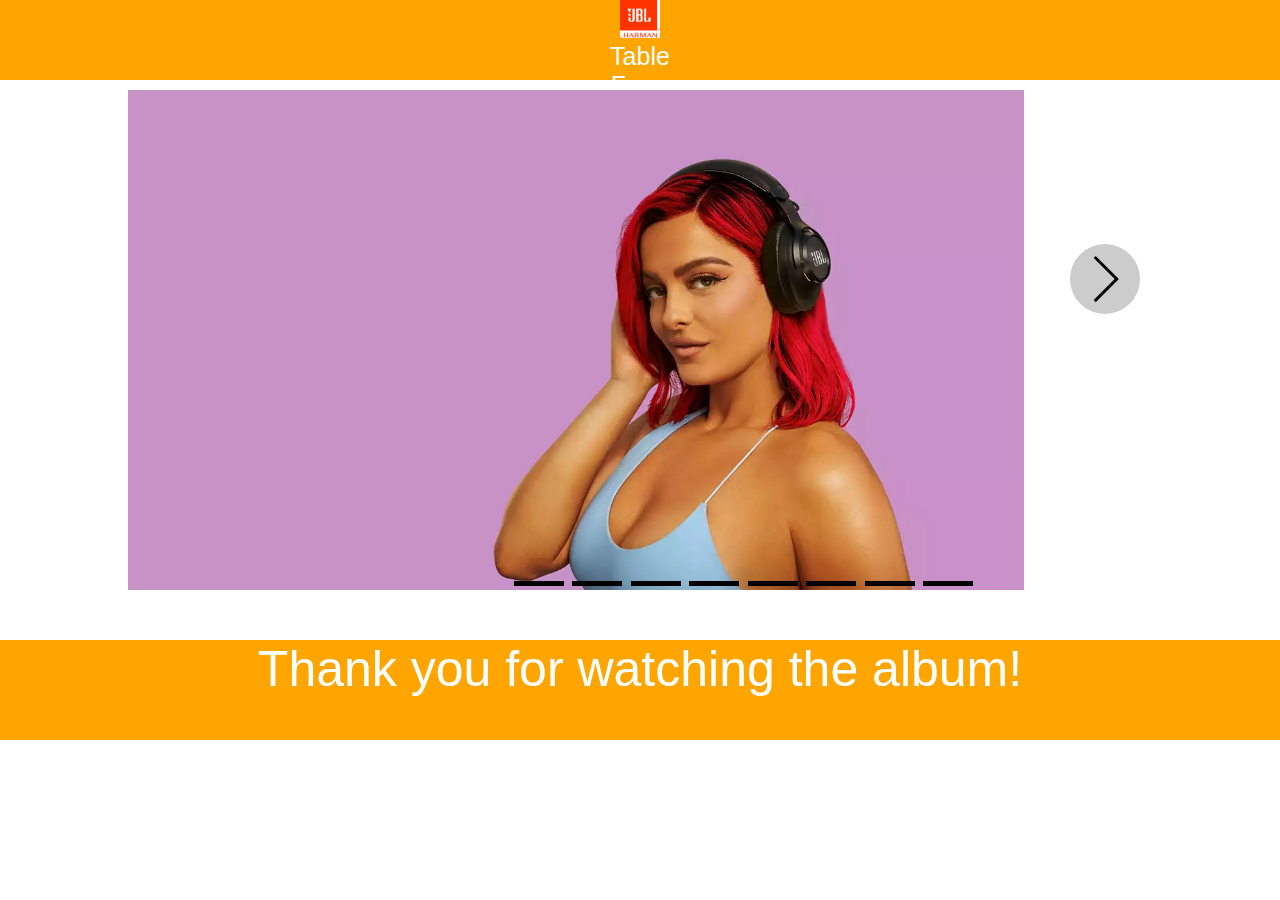
<file: index.html>
<!DOCTYPE html>
<html lang="en">
<head>
    <meta charset="UTF-8">
    <meta http-equiv="X-UA-Compatible" content="IE=edge">
    <meta name="viewport" content="width=device-width, initial-scale=1.0">
    <title>Document</title>
    <link rel="stylesheet" href="./css/index.css">
    <link rel="stylesheet" href="./icon/themify-icons/themify-icons.css">
    <script src="./js/index.js"></script>
</head>
<body>
    <div id="main">
        <div id="nav">
            <ul class="nav-menu">
                <div class="logo">
                    <a href="#"><img src="./img/logo.jpg"></a>
                </div>
                <li><a href="table.html">Table</a></li>
                <li><a href="form.html">Form</a></li>
                <li><a href="slider.html">Slider</a></li>
            </ul>
        </div>

        <div id="container">
            <div onclick="next()" class="icon-left ti-angle-left"></div>
            <div onclick="prev()" class="icon-right ti-angle-right"></div>
            <div class="container-main">
                <img id="slider" src="./img/banner.jpg">
            </div>
            <div class="button">
                <button onclick="img.hinh(1)"></button>
                <button onclick="img.hinh(2)"></button>
                <button onclick="img.hinh(3)"></button>
                <button onclick="img.hinh(4)"></button>
                <button onclick="img.hinh(5)"></button>
                <button onclick="img.hinh(6)"></button>
                <button onclick="img.hinh(5)"></button>
                <button onclick="img.hinh(6)"></button>
            </div>
        </div>

        <div id="footer">
            <p>Thank you for watching the album!</p>
        </div>
    </div>
</body>
</html>
</file>
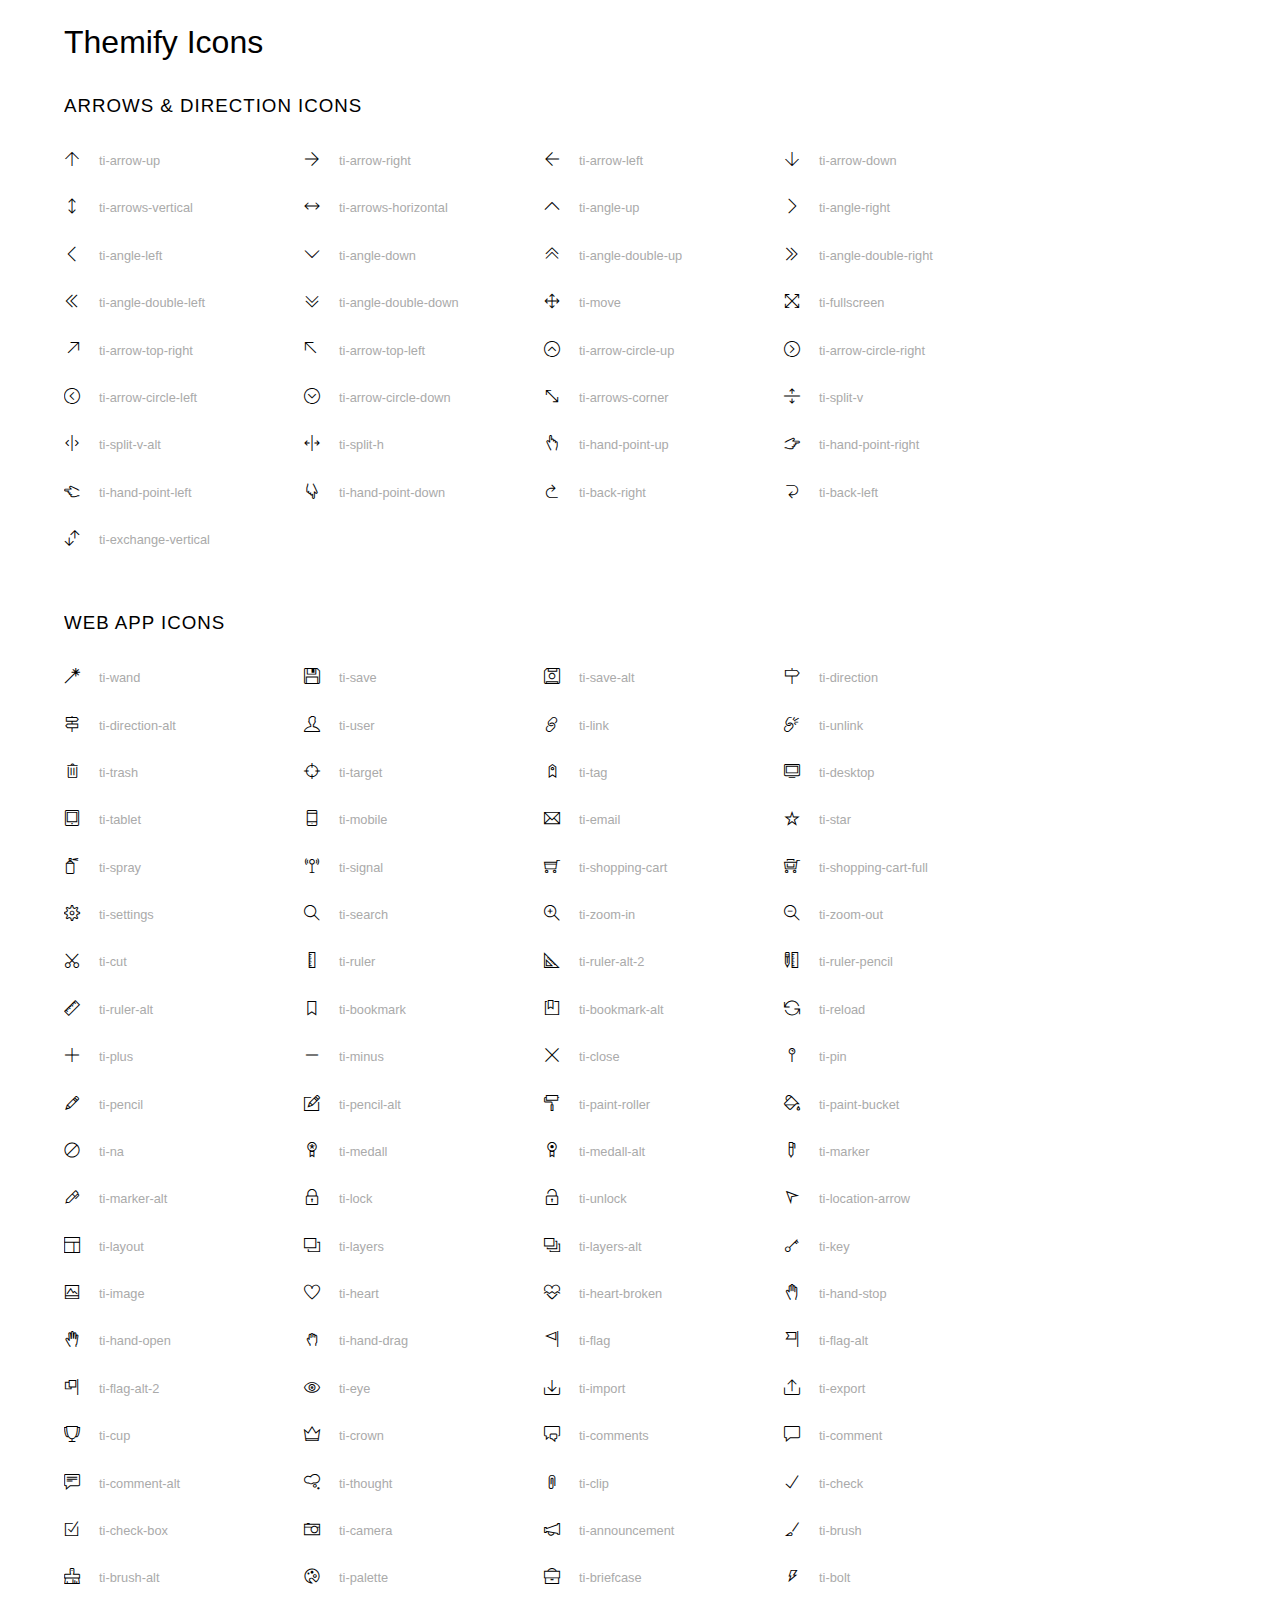
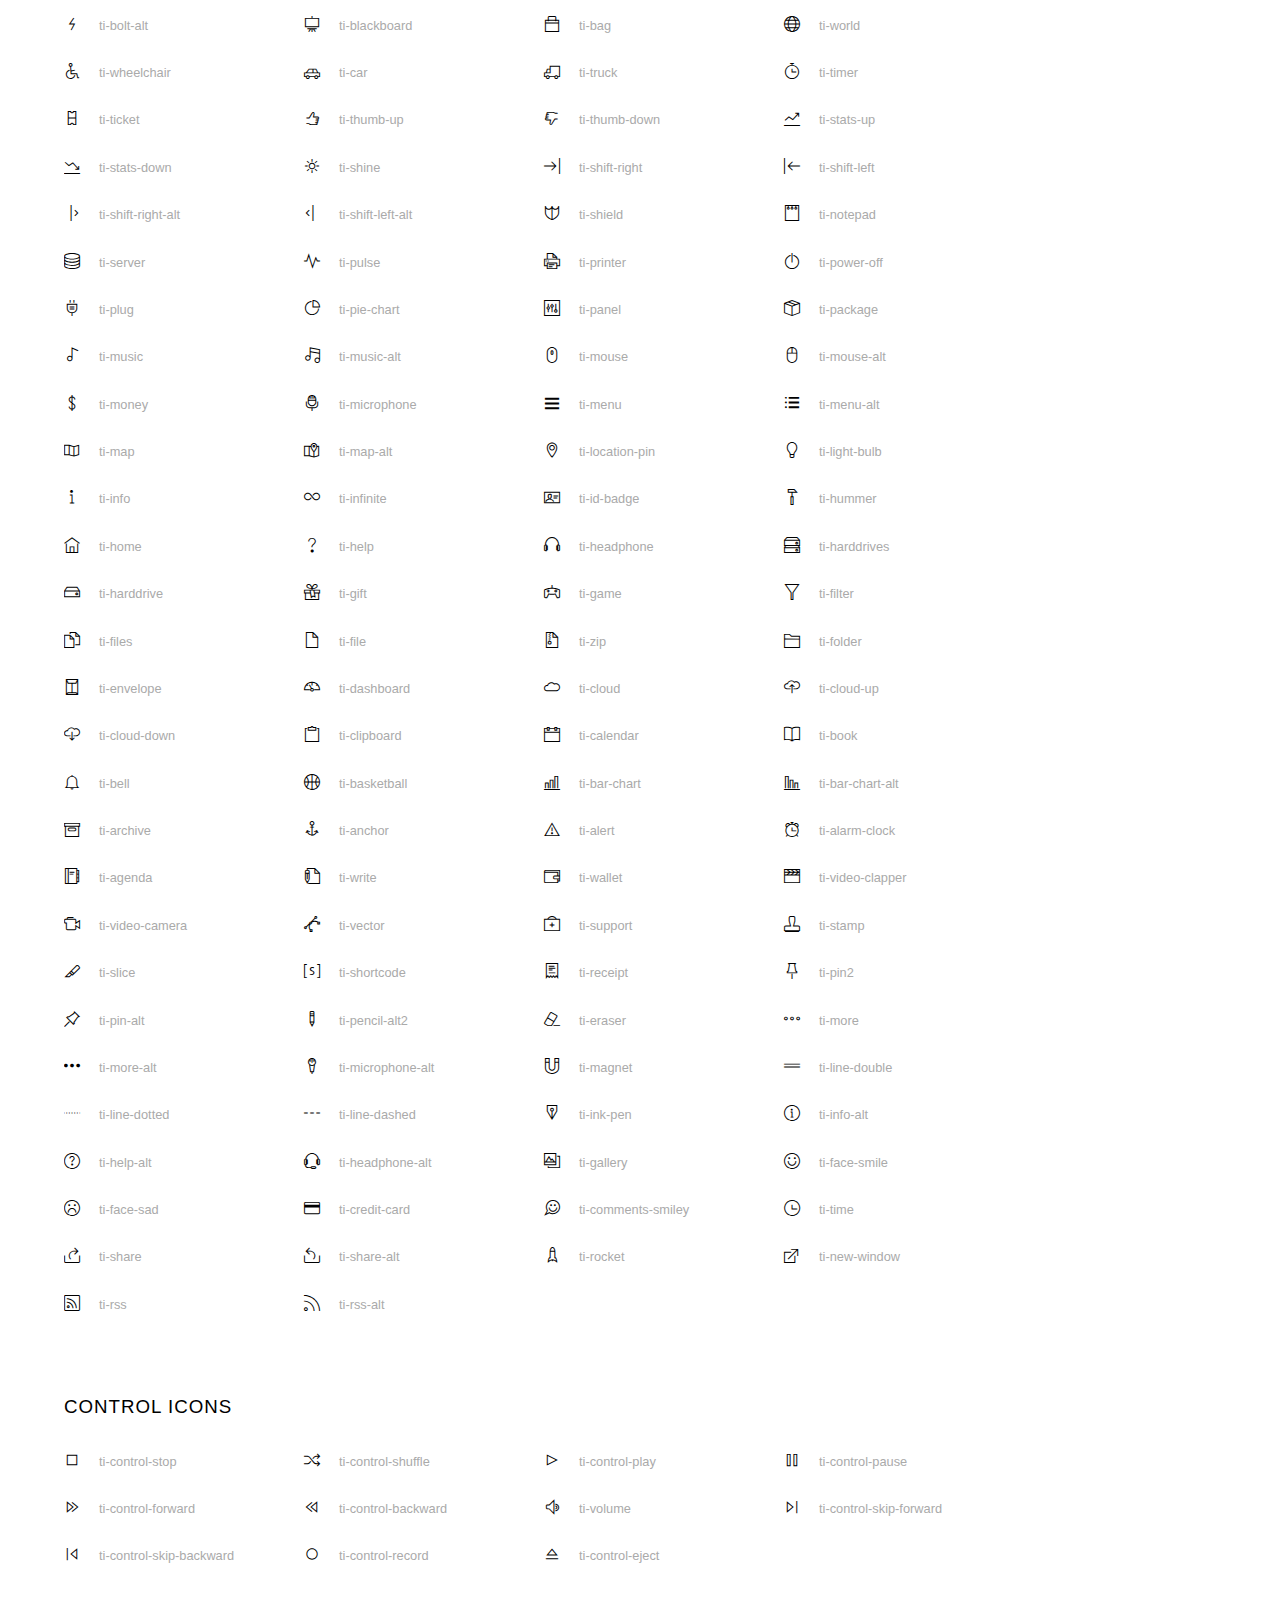
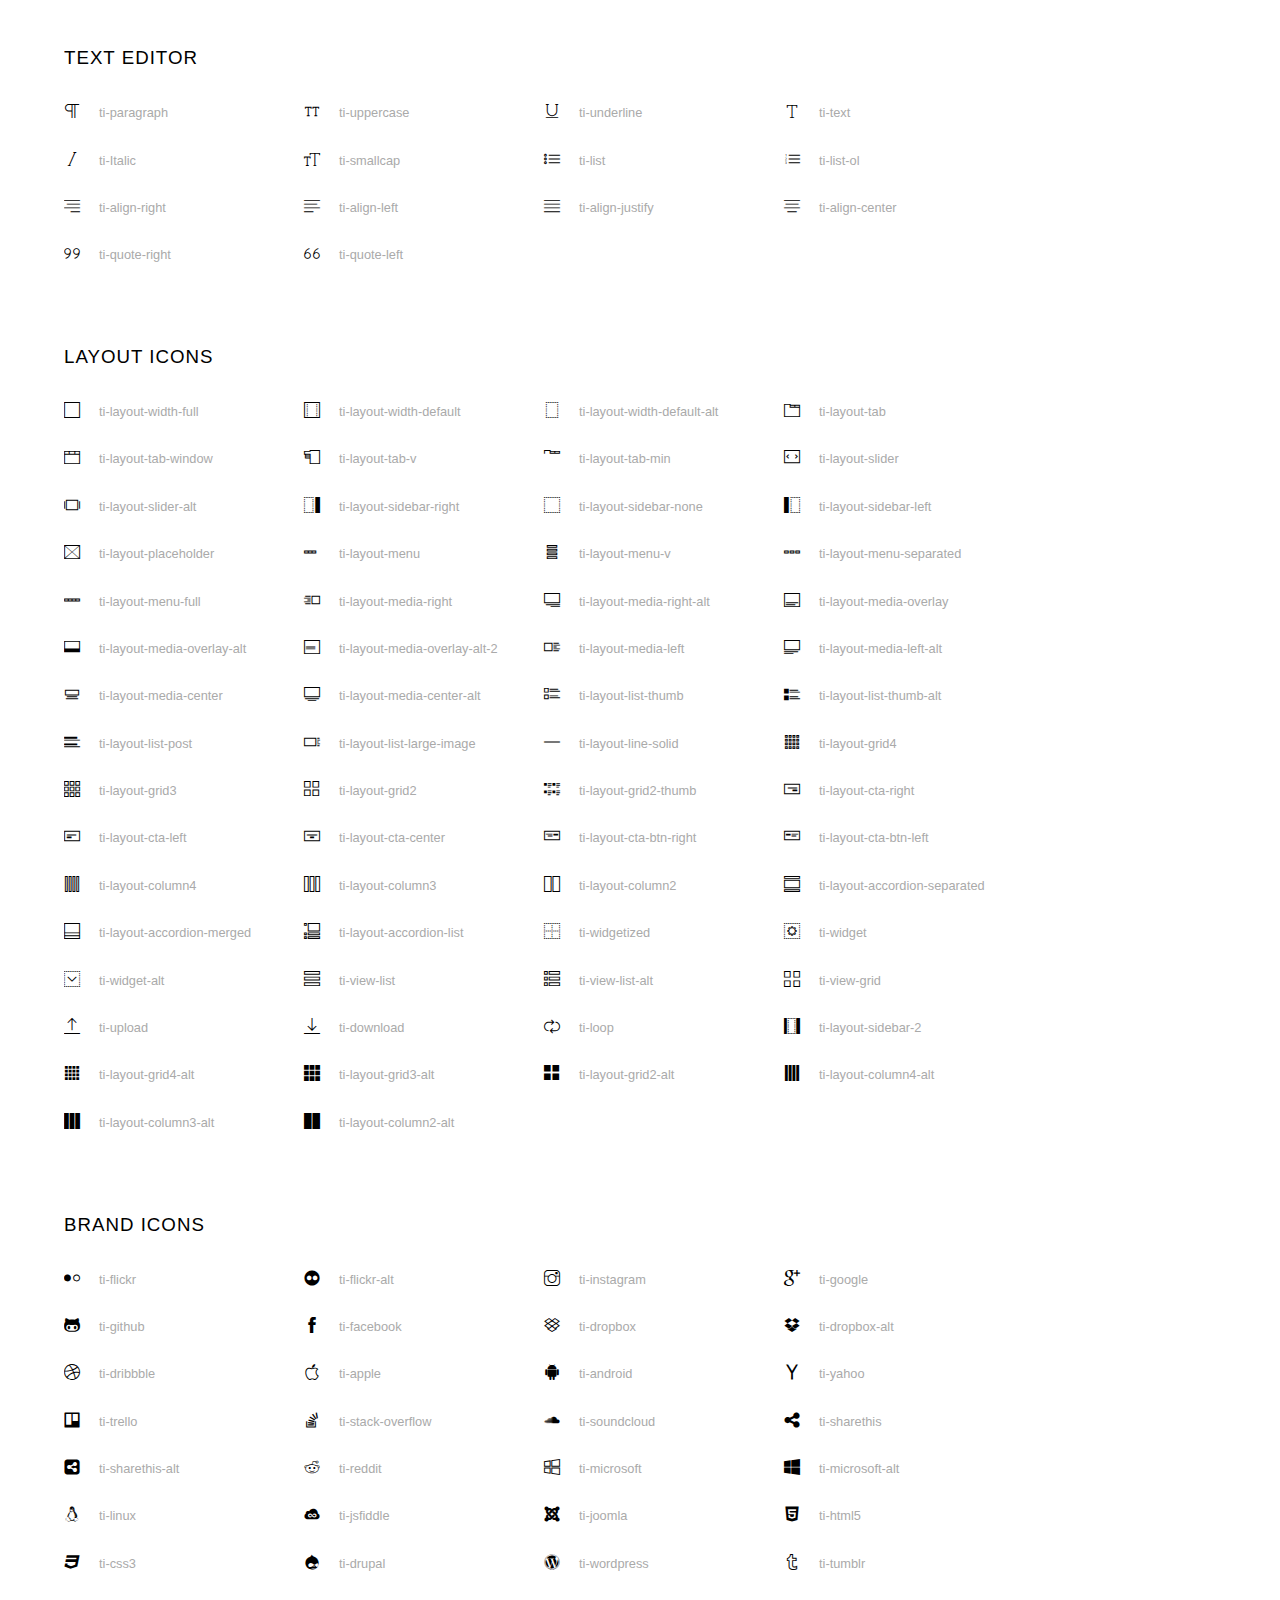
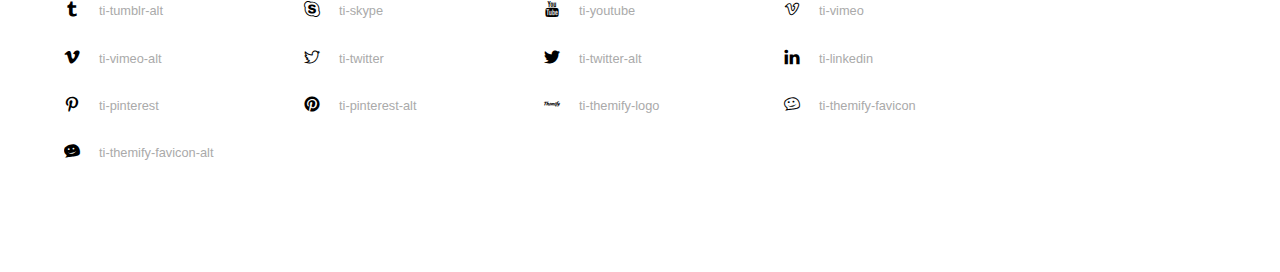
<file: icon/themify-icons/index.html>
<!doctype html>
<html>
<head>
	<meta charset="utf-8">
	<title>Themify Icon Font</title>
	<meta name="viewport" content="width=device-width">
	<link rel="stylesheet" href="demo-files/demo.css">
	<link rel="stylesheet" href="themify-icons.css">
	<!--[if lt IE 8]><!-->
	<link rel="stylesheet" href="ie7/ie7.css">
	<!--<![endif]-->
</head>
<body>
	<h1>Themify Icons</h1>

	<div class="icon-section">

		<div class="icon-section">
			<h3>Arrows &amp; Direction Icons </h3>

			<div class="icon-container">
				<span class="ti-arrow-up"></span><span class="icon-name"> ti-arrow-up</span>
			</div>
			<div class="icon-container">
				<span class="ti-arrow-right"></span><span class="icon-name"> ti-arrow-right</span>
			</div>
			<div class="icon-container">
				<span class="ti-arrow-left"></span><span class="icon-name"> ti-arrow-left</span>
			</div>
			<div class="icon-container">
				<span class="ti-arrow-down"></span><span class="icon-name"> ti-arrow-down</span>
			</div>
			<div class="icon-container">
				<span class="ti-arrows-vertical"></span><span class="icon-name"> ti-arrows-vertical</span>
			</div>
			<div class="icon-container">
				<span class="ti-arrows-horizontal"></span><span class="icon-name"> ti-arrows-horizontal</span>
			</div>
			<div class="icon-container">
				<span class="ti-angle-up"></span><span class="icon-name"> ti-angle-up</span>
			</div>
			<div class="icon-container">
				<span class="ti-angle-right"></span><span class="icon-name"> ti-angle-right</span>
			</div>
			<div class="icon-container">
				<span class="ti-angle-left"></span><span class="icon-name"> ti-angle-left</span>
			</div>
			<div class="icon-container">
				<span class="ti-angle-down"></span><span class="icon-name"> ti-angle-down</span>
			</div>	
			<div class="icon-container">
				<span class="ti-angle-double-up"></span><span class="icon-name"> ti-angle-double-up</span>
			</div>
			<div class="icon-container">
				<span class="ti-angle-double-right"></span><span class="icon-name"> ti-angle-double-right</span>
			</div>
			<div class="icon-container">
				<span class="ti-angle-double-left"></span><span class="icon-name"> ti-angle-double-left</span>
			</div>
			<div class="icon-container">
				<span class="ti-angle-double-down"></span><span class="icon-name"> ti-angle-double-down</span>
			</div>					
			<div class="icon-container">
				<span class="ti-move"></span><span class="icon-name"> ti-move</span>
			</div>
			<div class="icon-container">
				<span class="ti-fullscreen"></span><span class="icon-name"> ti-fullscreen</span>
			</div>
			<div class="icon-container">
				<span class="ti-arrow-top-right"></span><span class="icon-name"> ti-arrow-top-right</span>
			</div>
			<div class="icon-container">
				<span class="ti-arrow-top-left"></span><span class="icon-name"> ti-arrow-top-left</span>
			</div>
			<div class="icon-container">
				<span class="ti-arrow-circle-up"></span><span class="icon-name"> ti-arrow-circle-up</span>
			</div>
			<div class="icon-container">
				<span class="ti-arrow-circle-right"></span><span class="icon-name"> ti-arrow-circle-right</span>
			</div>
			<div class="icon-container">
				<span class="ti-arrow-circle-left"></span><span class="icon-name"> ti-arrow-circle-left</span>
			</div>
			<div class="icon-container">
				<span class="ti-arrow-circle-down"></span><span class="icon-name"> ti-arrow-circle-down</span>
			</div>
			<div class="icon-container">
				<span class="ti-arrows-corner"></span><span class="icon-name"> ti-arrows-corner</span>
			</div>
			<div class="icon-container">
				<span class="ti-split-v"></span><span class="icon-name"> ti-split-v</span>
			</div>

			<div class="icon-container">
				<span class="ti-split-v-alt"></span><span class="icon-name"> ti-split-v-alt</span>
			</div>
			<div class="icon-container">
				<span class="ti-split-h"></span><span class="icon-name"> ti-split-h</span>
			</div>
			<div class="icon-container">
				<span class="ti-hand-point-up"></span><span class="icon-name"> ti-hand-point-up</span>
			</div>
			<div class="icon-container">
				<span class="ti-hand-point-right"></span><span class="icon-name"> ti-hand-point-right</span>
			</div>
			<div class="icon-container">
				<span class="ti-hand-point-left"></span><span class="icon-name"> ti-hand-point-left</span>
			</div>
			<div class="icon-container">
				<span class="ti-hand-point-down"></span><span class="icon-name"> ti-hand-point-down</span>
			</div>
			<div class="icon-container">
				<span class="ti-back-right"></span><span class="icon-name"> ti-back-right</span>
			</div>
			<div class="icon-container">
				<span class="ti-back-left"></span><span class="icon-name"> ti-back-left</span>
			</div>
			<div class="icon-container">
				<span class="ti-exchange-vertical"></span><span class="icon-name"> ti-exchange-vertical</span>
			</div>

		</div> <!-- Arrows Icons -->



		<h3>Web App Icons</h3>
		
		<div class="icon-section">

			<div class="icon-container">
				<span class="ti-wand"></span><span class="icon-name"> ti-wand</span>
			</div>
			<div class="icon-container">
				<span class="ti-save"></span><span class="icon-name"> ti-save</span>
			</div>
			<div class="icon-container">
				<span class="ti-save-alt"></span><span class="icon-name"> ti-save-alt</span>
			</div>

			<div class="icon-container">
				<span class="ti-direction"></span><span class="icon-name"> ti-direction</span>
			</div>
			<div class="icon-container">
				<span class="ti-direction-alt"></span><span class="icon-name"> ti-direction-alt</span>
			</div>
			<div class="icon-container">
				<span class="ti-user"></span><span class="icon-name"> ti-user</span>
			</div>
			<div class="icon-container">
				<span class="ti-link"></span><span class="icon-name"> ti-link</span>
			</div>
			<div class="icon-container">
				<span class="ti-unlink"></span><span class="icon-name"> ti-unlink</span>
			</div>
			<div class="icon-container">
				<span class="ti-trash"></span><span class="icon-name"> ti-trash</span>
			</div>
			<div class="icon-container">
				<span class="ti-target"></span><span class="icon-name"> ti-target</span>
			</div>
			<div class="icon-container">
				<span class="ti-tag"></span><span class="icon-name"> ti-tag</span>
			</div>
			<div class="icon-container">
				<span class="ti-desktop"></span><span class="icon-name"> ti-desktop</span>
			</div>
			<div class="icon-container">
				<span class="ti-tablet"></span><span class="icon-name"> ti-tablet</span>
			</div>
			<div class="icon-container">
				<span class="ti-mobile"></span><span class="icon-name"> ti-mobile</span>
			</div>
			<div class="icon-container">
				<span class="ti-email"></span><span class="icon-name"> ti-email</span>
			</div>	
			<div class="icon-container">
				<span class="ti-star"></span><span class="icon-name"> ti-star</span>
			</div>
			<div class="icon-container">
				<span class="ti-spray"></span><span class="icon-name"> ti-spray</span>
			</div>
			<div class="icon-container">
				<span class="ti-signal"></span><span class="icon-name"> ti-signal</span>
			</div>
			<div class="icon-container">
				<span class="ti-shopping-cart"></span><span class="icon-name"> ti-shopping-cart</span>
			</div>
			<div class="icon-container">
				<span class="ti-shopping-cart-full"></span><span class="icon-name"> ti-shopping-cart-full</span>
			</div>
			<div class="icon-container">
				<span class="ti-settings"></span><span class="icon-name"> ti-settings</span>
			</div>
			<div class="icon-container">
				<span class="ti-search"></span><span class="icon-name"> ti-search</span>
			</div>
			<div class="icon-container">
				<span class="ti-zoom-in"></span><span class="icon-name"> ti-zoom-in</span>
			</div>
			<div class="icon-container">
				<span class="ti-zoom-out"></span><span class="icon-name"> ti-zoom-out</span>
			</div>
			<div class="icon-container">
				<span class="ti-cut"></span><span class="icon-name"> ti-cut</span>
			</div>
			<div class="icon-container">
				<span class="ti-ruler"></span><span class="icon-name"> ti-ruler</span>
			</div>
			<div class="icon-container">
				<span class="ti-ruler-alt-2"></span><span class="icon-name"> ti-ruler-alt-2</span>
			</div>			
			<div class="icon-container">
				<span class="ti-ruler-pencil"></span><span class="icon-name"> ti-ruler-pencil</span>
			</div>
			<div class="icon-container">
				<span class="ti-ruler-alt"></span><span class="icon-name"> ti-ruler-alt</span>
			</div>
			<div class="icon-container">
				<span class="ti-bookmark"></span><span class="icon-name"> ti-bookmark</span>
			</div>
			<div class="icon-container">
				<span class="ti-bookmark-alt"></span><span class="icon-name"> ti-bookmark-alt</span>
			</div>
			<div class="icon-container">
				<span class="ti-reload"></span><span class="icon-name"> ti-reload</span>
			</div>
			<div class="icon-container">
				<span class="ti-plus"></span><span class="icon-name"> ti-plus</span>
			</div>
			<div class="icon-container">
				<span class="ti-minus"></span><span class="icon-name"> ti-minus</span>
			</div>
			<div class="icon-container">
				<span class="ti-close"></span><span class="icon-name"> ti-close</span>
			</div>			
			<div class="icon-container">
				<span class="ti-pin"></span><span class="icon-name"> ti-pin</span>
			</div>
			<div class="icon-container">
				<span class="ti-pencil"></span><span class="icon-name"> ti-pencil</span>
			</div>
					
		  	<div class="icon-container">
				<span class="ti-pencil-alt"></span><span class="icon-name"> ti-pencil-alt</span>
			</div>
			<div class="icon-container">
				<span class="ti-paint-roller"></span><span class="icon-name"> ti-paint-roller</span>
			</div>
			<div class="icon-container">
				<span class="ti-paint-bucket"></span><span class="icon-name"> ti-paint-bucket</span>
			</div>
			<div class="icon-container">
				<span class="ti-na"></span><span class="icon-name"> ti-na</span>
			</div>
			<div class="icon-container">
				<span class="ti-medall"></span><span class="icon-name"> ti-medall</span>
			</div>
			<div class="icon-container">
				<span class="ti-medall-alt"></span><span class="icon-name"> ti-medall-alt</span>
			</div>
			<div class="icon-container">
				<span class="ti-marker"></span><span class="icon-name"> ti-marker</span>
			</div>
			<div class="icon-container">
				<span class="ti-marker-alt"></span><span class="icon-name"> ti-marker-alt</span>
			</div>

			<div class="icon-container">
				<span class="ti-lock"></span><span class="icon-name"> ti-lock</span>
			</div>
			<div class="icon-container">
				<span class="ti-unlock"></span><span class="icon-name"> ti-unlock</span>
			</div>
			<div class="icon-container">
				<span class="ti-location-arrow"></span><span class="icon-name"> ti-location-arrow</span>
			</div>
			<div class="icon-container">
				<span class="ti-layout"></span><span class="icon-name"> ti-layout</span>
			</div>
			<div class="icon-container">
				<span class="ti-layers"></span><span class="icon-name"> ti-layers</span>
			</div>
			<div class="icon-container">
				<span class="ti-layers-alt"></span><span class="icon-name"> ti-layers-alt</span>
			</div>
			<div class="icon-container">
				<span class="ti-key"></span><span class="icon-name"> ti-key</span>
			</div>
			<div class="icon-container">
				<span class="ti-image"></span><span class="icon-name"> ti-image</span>
			</div>
			<div class="icon-container">
				<span class="ti-heart"></span><span class="icon-name"> ti-heart</span>
			</div>
			<div class="icon-container">
				<span class="ti-heart-broken"></span><span class="icon-name"> ti-heart-broken</span>
			</div>
			<div class="icon-container">
				<span class="ti-hand-stop"></span><span class="icon-name"> ti-hand-stop</span>
			</div>
			<div class="icon-container">
				<span class="ti-hand-open"></span><span class="icon-name"> ti-hand-open</span>
			</div>
			<div class="icon-container">
				<span class="ti-hand-drag"></span><span class="icon-name"> ti-hand-drag</span>
			</div>
			<div class="icon-container">
				<span class="ti-flag"></span><span class="icon-name"> ti-flag</span>
			</div>
			<div class="icon-container">
				<span class="ti-flag-alt"></span><span class="icon-name"> ti-flag-alt</span>
			</div>
			<div class="icon-container">
				<span class="ti-flag-alt-2"></span><span class="icon-name"> ti-flag-alt-2</span>
			</div>
			<div class="icon-container">
				<span class="ti-eye"></span><span class="icon-name"> ti-eye</span>
			</div>
			<div class="icon-container">
				<span class="ti-import"></span><span class="icon-name"> ti-import</span>
			</div>			
			<div class="icon-container">
				<span class="ti-export"></span><span class="icon-name"> ti-export</span>
			</div>
			<div class="icon-container">
				<span class="ti-cup"></span><span class="icon-name"> ti-cup</span>
			</div>
			<div class="icon-container">
				<span class="ti-crown"></span><span class="icon-name"> ti-crown</span>
			</div>
			<div class="icon-container">
				<span class="ti-comments"></span><span class="icon-name"> ti-comments</span>
			</div>
			<div class="icon-container">
				<span class="ti-comment"></span><span class="icon-name"> ti-comment</span>
			</div>
			<div class="icon-container">
				<span class="ti-comment-alt"></span><span class="icon-name"> ti-comment-alt</span>
			</div>
			<div class="icon-container">
				<span class="ti-thought"></span><span class="icon-name"> ti-thought</span>
			</div>			
			<div class="icon-container">
				<span class="ti-clip"></span><span class="icon-name"> ti-clip</span>
			</div>

			<div class="icon-container">
				<span class="ti-check"></span><span class="icon-name"> ti-check</span>
			</div>
			<div class="icon-container">
				<span class="ti-check-box"></span><span class="icon-name"> ti-check-box</span>
			</div>
			<div class="icon-container">
				<span class="ti-camera"></span><span class="icon-name"> ti-camera</span>
			</div>
			<div class="icon-container">
				<span class="ti-announcement"></span><span class="icon-name"> ti-announcement</span>
			</div>
			<div class="icon-container">
				<span class="ti-brush"></span><span class="icon-name"> ti-brush</span>
			</div>
			<div class="icon-container">
				<span class="ti-brush-alt"></span><span class="icon-name"> ti-brush-alt</span>
			</div>
			<div class="icon-container">
				<span class="ti-palette"></span><span class="icon-name"> ti-palette</span>
			</div>			
			<div class="icon-container">
				<span class="ti-briefcase"></span><span class="icon-name"> ti-briefcase</span>
			</div>
			<div class="icon-container">
				<span class="ti-bolt"></span><span class="icon-name"> ti-bolt</span>
			</div>
			<div class="icon-container">
				<span class="ti-bolt-alt"></span><span class="icon-name"> ti-bolt-alt</span>
			</div>
			<div class="icon-container">
				<span class="ti-blackboard"></span><span class="icon-name"> ti-blackboard</span>
			</div>
			<div class="icon-container">
				<span class="ti-bag"></span><span class="icon-name"> ti-bag</span>
			</div>
			<div class="icon-container">
				<span class="ti-world"></span><span class="icon-name"> ti-world</span>
			</div>
			<div class="icon-container">
				<span class="ti-wheelchair"></span><span class="icon-name"> ti-wheelchair</span>
			</div>
			<div class="icon-container">
				<span class="ti-car"></span><span class="icon-name"> ti-car</span>
			</div>
			<div class="icon-container">
				<span class="ti-truck"></span><span class="icon-name"> ti-truck</span>
			</div>
			<div class="icon-container">
				<span class="ti-timer"></span><span class="icon-name"> ti-timer</span>
			</div>
			<div class="icon-container">
				<span class="ti-ticket"></span><span class="icon-name"> ti-ticket</span>
			</div>
			<div class="icon-container">
				<span class="ti-thumb-up"></span><span class="icon-name"> ti-thumb-up</span>
			</div>
			<div class="icon-container">
				<span class="ti-thumb-down"></span><span class="icon-name"> ti-thumb-down</span>
			</div>

			<div class="icon-container">
				<span class="ti-stats-up"></span><span class="icon-name"> ti-stats-up</span>
			</div>
			<div class="icon-container">
				<span class="ti-stats-down"></span><span class="icon-name"> ti-stats-down</span>
			</div>
			<div class="icon-container">
				<span class="ti-shine"></span><span class="icon-name"> ti-shine</span>
			</div>
			<div class="icon-container">
				<span class="ti-shift-right"></span><span class="icon-name"> ti-shift-right</span>
			</div>
			<div class="icon-container">
				<span class="ti-shift-left"></span><span class="icon-name"> ti-shift-left</span>
			</div>

			<div class="icon-container">
				<span class="ti-shift-right-alt"></span><span class="icon-name"> ti-shift-right-alt</span>
			</div>
			<div class="icon-container">
				<span class="ti-shift-left-alt"></span><span class="icon-name"> ti-shift-left-alt</span>
			</div>
			<div class="icon-container">
				<span class="ti-shield"></span><span class="icon-name"> ti-shield</span>
			</div>
			<div class="icon-container">
				<span class="ti-notepad"></span><span class="icon-name"> ti-notepad</span>
			</div>
			<div class="icon-container">
				<span class="ti-server"></span><span class="icon-name"> ti-server</span>
			</div>

			<div class="icon-container">
				<span class="ti-pulse"></span><span class="icon-name"> ti-pulse</span>
			</div>
			<div class="icon-container">
				<span class="ti-printer"></span><span class="icon-name"> ti-printer</span>
			</div>
			<div class="icon-container">
				<span class="ti-power-off"></span><span class="icon-name"> ti-power-off</span>
			</div>
			<div class="icon-container">
				<span class="ti-plug"></span><span class="icon-name"> ti-plug</span>
			</div>
			<div class="icon-container">
				<span class="ti-pie-chart"></span><span class="icon-name"> ti-pie-chart</span>
			</div>

			<div class="icon-container">
				<span class="ti-panel"></span><span class="icon-name"> ti-panel</span>
			</div>
			<div class="icon-container">
				<span class="ti-package"></span><span class="icon-name"> ti-package</span>
			</div>
			<div class="icon-container">
				<span class="ti-music"></span><span class="icon-name"> ti-music</span>
			</div>
			<div class="icon-container">
				<span class="ti-music-alt"></span><span class="icon-name"> ti-music-alt</span>
			</div>
			<div class="icon-container">
				<span class="ti-mouse"></span><span class="icon-name"> ti-mouse</span>
			</div>
			<div class="icon-container">
				<span class="ti-mouse-alt"></span><span class="icon-name"> ti-mouse-alt</span>
			</div>
			<div class="icon-container">
				<span class="ti-money"></span><span class="icon-name"> ti-money</span>
			</div>
			<div class="icon-container">
				<span class="ti-microphone"></span><span class="icon-name"> ti-microphone</span>
			</div>
			<div class="icon-container">
				<span class="ti-menu"></span><span class="icon-name"> ti-menu</span>
			</div>
			<div class="icon-container">
				<span class="ti-menu-alt"></span><span class="icon-name"> ti-menu-alt</span>
			</div>
			<div class="icon-container">
				<span class="ti-map"></span><span class="icon-name"> ti-map</span>
			</div>
			<div class="icon-container">
				<span class="ti-map-alt"></span><span class="icon-name"> ti-map-alt</span>
			</div>

			<div class="icon-container">
				<span class="ti-location-pin"></span><span class="icon-name"> ti-location-pin</span>
			</div>

			<div class="icon-container">
				<span class="ti-light-bulb"></span><span class="icon-name"> ti-light-bulb</span>
			</div>
			<div class="icon-container">
				<span class="ti-info"></span><span class="icon-name"> ti-info</span>
			</div>
			<div class="icon-container">
				<span class="ti-infinite"></span><span class="icon-name"> ti-infinite</span>
			</div>
			<div class="icon-container">
				<span class="ti-id-badge"></span><span class="icon-name"> ti-id-badge</span>
			</div>
			<div class="icon-container">
				<span class="ti-hummer"></span><span class="icon-name"> ti-hummer</span>
			</div>
			<div class="icon-container">
				<span class="ti-home"></span><span class="icon-name"> ti-home</span>
			</div>
			<div class="icon-container">
				<span class="ti-help"></span><span class="icon-name"> ti-help</span>
			</div>
			<div class="icon-container">
				<span class="ti-headphone"></span><span class="icon-name"> ti-headphone</span>
			</div>
			<div class="icon-container">
				<span class="ti-harddrives"></span><span class="icon-name"> ti-harddrives</span>
			</div>
			<div class="icon-container">
				<span class="ti-harddrive"></span><span class="icon-name"> ti-harddrive</span>
			</div>
			<div class="icon-container">
				<span class="ti-gift"></span><span class="icon-name"> ti-gift</span>
			</div>
			<div class="icon-container">
				<span class="ti-game"></span><span class="icon-name"> ti-game</span>
			</div>
			<div class="icon-container">
				<span class="ti-filter"></span><span class="icon-name"> ti-filter</span>
			</div>
			<div class="icon-container">
				<span class="ti-files"></span><span class="icon-name"> ti-files</span>
			</div>
			<div class="icon-container">
				<span class="ti-file"></span><span class="icon-name"> ti-file</span>
			</div>
			<div class="icon-container">
				<span class="ti-zip"></span><span class="icon-name"> ti-zip</span>
			</div>
			<div class="icon-container">
				<span class="ti-folder"></span><span class="icon-name"> ti-folder</span>
			</div>			
			<div class="icon-container">
				<span class="ti-envelope"></span><span class="icon-name"> ti-envelope</span>
			</div>


			<div class="icon-container">
				<span class="ti-dashboard"></span><span class="icon-name"> ti-dashboard</span>
			</div>
			<div class="icon-container">
				<span class="ti-cloud"></span><span class="icon-name"> ti-cloud</span>
			</div>
			<div class="icon-container">
				<span class="ti-cloud-up"></span><span class="icon-name"> ti-cloud-up</span>
			</div>
			<div class="icon-container">
				<span class="ti-cloud-down"></span><span class="icon-name"> ti-cloud-down</span>
			</div>
			<div class="icon-container">
				<span class="ti-clipboard"></span><span class="icon-name"> ti-clipboard</span>
			</div>
			<div class="icon-container">
				<span class="ti-calendar"></span><span class="icon-name"> ti-calendar</span>
			</div>
			<div class="icon-container">
				<span class="ti-book"></span><span class="icon-name"> ti-book</span>
			</div>
			<div class="icon-container">
				<span class="ti-bell"></span><span class="icon-name"> ti-bell</span>
			</div>
			<div class="icon-container">
				<span class="ti-basketball"></span><span class="icon-name"> ti-basketball</span>
			</div>
			<div class="icon-container">
				<span class="ti-bar-chart"></span><span class="icon-name"> ti-bar-chart</span>
			</div>
			<div class="icon-container">
				<span class="ti-bar-chart-alt"></span><span class="icon-name"> ti-bar-chart-alt</span>
			</div>


			<div class="icon-container">
				<span class="ti-archive"></span><span class="icon-name"> ti-archive</span>
			</div>
			<div class="icon-container">
				<span class="ti-anchor"></span><span class="icon-name"> ti-anchor</span>
			</div>

			<div class="icon-container">
				<span class="ti-alert"></span><span class="icon-name"> ti-alert</span>
			</div>
			<div class="icon-container">
				<span class="ti-alarm-clock"></span><span class="icon-name"> ti-alarm-clock</span>
			</div>
			<div class="icon-container">
				<span class="ti-agenda"></span><span class="icon-name"> ti-agenda</span>
			</div>
			<div class="icon-container">
				<span class="ti-write"></span><span class="icon-name"> ti-write</span>
			</div>

			<div class="icon-container">
				<span class="ti-wallet"></span><span class="icon-name"> ti-wallet</span>
			</div>
			<div class="icon-container">
				<span class="ti-video-clapper"></span><span class="icon-name"> ti-video-clapper</span>
			</div>
			<div class="icon-container">
				<span class="ti-video-camera"></span><span class="icon-name"> ti-video-camera</span>
			</div>
			<div class="icon-container">
				<span class="ti-vector"></span><span class="icon-name"> ti-vector</span>
			</div>

			<div class="icon-container">
				<span class="ti-support"></span><span class="icon-name"> ti-support</span>
			</div>
			<div class="icon-container">
				<span class="ti-stamp"></span><span class="icon-name"> ti-stamp</span>
			</div>
			<div class="icon-container">
				<span class="ti-slice"></span><span class="icon-name"> ti-slice</span>
			</div>
			<div class="icon-container">
				<span class="ti-shortcode"></span><span class="icon-name"> ti-shortcode</span>
			</div>
			<div class="icon-container">
				<span class="ti-receipt"></span><span class="icon-name"> ti-receipt</span>
			</div>
			<div class="icon-container">
				<span class="ti-pin2"></span><span class="icon-name"> ti-pin2</span>
			</div>
			<div class="icon-container">
				<span class="ti-pin-alt"></span><span class="icon-name"> ti-pin-alt</span>
			</div>
			<div class="icon-container">
				<span class="ti-pencil-alt2"></span><span class="icon-name"> ti-pencil-alt2</span>
			</div>
			<div class="icon-container">
				<span class="ti-eraser"></span><span class="icon-name"> ti-eraser</span>
			</div>			
			<div class="icon-container">
				<span class="ti-more"></span><span class="icon-name"> ti-more</span>
			</div>
			<div class="icon-container">
				<span class="ti-more-alt"></span><span class="icon-name"> ti-more-alt</span>
			</div>
			<div class="icon-container">
				<span class="ti-microphone-alt"></span><span class="icon-name"> ti-microphone-alt</span>
			</div>
			<div class="icon-container">
				<span class="ti-magnet"></span><span class="icon-name"> ti-magnet</span>
			</div>
			<div class="icon-container">
				<span class="ti-line-double"></span><span class="icon-name"> ti-line-double</span>
			</div>
			<div class="icon-container">
				<span class="ti-line-dotted"></span><span class="icon-name"> ti-line-dotted</span>
			</div>
			<div class="icon-container">
				<span class="ti-line-dashed"></span><span class="icon-name"> ti-line-dashed</span>
			</div>

			<div class="icon-container">
				<span class="ti-ink-pen"></span><span class="icon-name"> ti-ink-pen</span>
			</div>
			<div class="icon-container">
				<span class="ti-info-alt"></span><span class="icon-name"> ti-info-alt</span>
			</div>
			<div class="icon-container">
				<span class="ti-help-alt"></span><span class="icon-name"> ti-help-alt</span>
			</div>
			<div class="icon-container">
				<span class="ti-headphone-alt"></span><span class="icon-name"> ti-headphone-alt</span>
			</div>

			<div class="icon-container">
				<span class="ti-gallery"></span><span class="icon-name"> ti-gallery</span>
			</div>
			<div class="icon-container">
				<span class="ti-face-smile"></span><span class="icon-name"> ti-face-smile</span>
			</div>
			<div class="icon-container">
				<span class="ti-face-sad"></span><span class="icon-name"> ti-face-sad</span>
			</div>
			<div class="icon-container">
				<span class="ti-credit-card"></span><span class="icon-name"> ti-credit-card</span>
			</div>
			<div class="icon-container">
				<span class="ti-comments-smiley"></span><span class="icon-name"> ti-comments-smiley</span>
			</div>
			<div class="icon-container">
				<span class="ti-time"></span><span class="icon-name"> ti-time</span>
			</div>
			<div class="icon-container">
				<span class="ti-share"></span><span class="icon-name"> ti-share</span>
			</div>
			<div class="icon-container">
				<span class="ti-share-alt"></span><span class="icon-name"> ti-share-alt</span>
			</div>
			<div class="icon-container">
				<span class="ti-rocket"></span><span class="icon-name"> ti-rocket</span>
			</div>

			<div class="icon-container">
				<span class="ti-new-window"></span><span class="icon-name"> ti-new-window</span>
			</div>

			<div class="icon-container">
				<span class="ti-rss"></span><span class="icon-name"> ti-rss</span>
			</div>

			<div class="icon-container">
				<span class="ti-rss-alt"></span><span class="icon-name"> ti-rss-alt</span>
			</div>
			
		</div><!-- Web App Icons -->


		<div class="icon-section">
			<h3>Control Icons</h3>
			<div class="icon-container">
				<span class="ti-control-stop"></span><span class="icon-name"> ti-control-stop</span>
			</div>
			<div class="icon-container">
				<span class="ti-control-shuffle"></span><span class="icon-name"> ti-control-shuffle</span>
			</div>
			<div class="icon-container">
				<span class="ti-control-play"></span><span class="icon-name"> ti-control-play</span>
			</div>
			<div class="icon-container">
				<span class="ti-control-pause"></span><span class="icon-name"> ti-control-pause</span>
			</div>
			<div class="icon-container">
				<span class="ti-control-forward"></span><span class="icon-name"> ti-control-forward</span>
			</div>
			<div class="icon-container">
				<span class="ti-control-backward"></span><span class="icon-name"> ti-control-backward</span>
			</div>	
			<div class="icon-container">
				<span class="ti-volume"></span><span class="icon-name"> ti-volume</span>
			</div>
			<div class="icon-container">
				<span class="ti-control-skip-forward"></span><span class="icon-name"> ti-control-skip-forward</span>
			</div>
			<div class="icon-container">
				<span class="ti-control-skip-backward"></span><span class="icon-name"> ti-control-skip-backward</span>
			</div>
			<div class="icon-container">
				<span class="ti-control-record"></span><span class="icon-name"> ti-control-record</span>
			</div>
			<div class="icon-container">
				<span class="ti-control-eject"></span><span class="icon-name"> ti-control-eject</span>
			</div>			
		</div> <!-- Control Icons -->


		<div class="icon-section">
			<h3>Text Editor</h3>

			<div class="icon-container">
				<span class="ti-paragraph"></span><span class="icon-name"> ti-paragraph</span>
			</div>
			<div class="icon-container">
				<span class="ti-uppercase"></span><span class="icon-name"> ti-uppercase</span>
			</div>

			<div class="icon-container">
				<span class="ti-underline"></span><span class="icon-name"> ti-underline</span>
			</div>
			<div class="icon-container">
				<span class="ti-text"></span><span class="icon-name"> ti-text</span>
			</div>
			<div class="icon-container">
				<span class="ti-Italic"></span><span class="icon-name"> ti-Italic</span>
			</div>
			<div class="icon-container">
				<span class="ti-smallcap"></span><span class="icon-name"> ti-smallcap</span>
			</div>
			<div class="icon-container">
				<span class="ti-list"></span><span class="icon-name"> ti-list</span>
			</div>
			<div class="icon-container">
				<span class="ti-list-ol"></span><span class="icon-name"> ti-list-ol</span>
			</div>
			<div class="icon-container">
				<span class="ti-align-right"></span><span class="icon-name"> ti-align-right</span>
			</div>
			<div class="icon-container">
				<span class="ti-align-left"></span><span class="icon-name"> ti-align-left</span>
			</div>
			<div class="icon-container">
				<span class="ti-align-justify"></span><span class="icon-name"> ti-align-justify</span>
			</div>
			<div class="icon-container">
				<span class="ti-align-center"></span><span class="icon-name"> ti-align-center</span>
			</div>
			<div class="icon-container">
				<span class="ti-quote-right"></span><span class="icon-name"> ti-quote-right</span>
			</div>
			<div class="icon-container">
				<span class="ti-quote-left"></span><span class="icon-name"> ti-quote-left</span>
			</div>

		</div> <!-- Text Editor -->



		<div class="icon-section">
			<h3>Layout Icons</h3>
			<div class="icon-container">
				<span class="ti-layout-width-full"></span><span class="icon-name"> ti-layout-width-full</span>
			</div>
			<div class="icon-container">
				<span class="ti-layout-width-default"></span><span class="icon-name"> ti-layout-width-default</span>
			</div>
			<div class="icon-container">
				<span class="ti-layout-width-default-alt"></span><span class="icon-name"> ti-layout-width-default-alt</span>
			</div>
			<div class="icon-container">
				<span class="ti-layout-tab"></span><span class="icon-name"> ti-layout-tab</span>
			</div>
			<div class="icon-container">
				<span class="ti-layout-tab-window"></span><span class="icon-name"> ti-layout-tab-window</span>
			</div>
			<div class="icon-container">
				<span class="ti-layout-tab-v"></span><span class="icon-name"> ti-layout-tab-v</span>
			</div>
			<div class="icon-container">
				<span class="ti-layout-tab-min"></span><span class="icon-name"> ti-layout-tab-min</span>
			</div>
			<div class="icon-container">
				<span class="ti-layout-slider"></span><span class="icon-name"> ti-layout-slider</span>
			</div>
			<div class="icon-container">
				<span class="ti-layout-slider-alt"></span><span class="icon-name"> ti-layout-slider-alt</span>
			</div>
			<div class="icon-container">
				<span class="ti-layout-sidebar-right"></span><span class="icon-name"> ti-layout-sidebar-right</span>
			</div>
			<div class="icon-container">
				<span class="ti-layout-sidebar-none"></span><span class="icon-name"> ti-layout-sidebar-none</span>
			</div>
			<div class="icon-container">
				<span class="ti-layout-sidebar-left"></span><span class="icon-name"> ti-layout-sidebar-left</span>
			</div>
			<div class="icon-container">
				<span class="ti-layout-placeholder"></span><span class="icon-name"> ti-layout-placeholder</span>
			</div>
			<div class="icon-container">
				<span class="ti-layout-menu"></span><span class="icon-name"> ti-layout-menu</span>
			</div>
			<div class="icon-container">
				<span class="ti-layout-menu-v"></span><span class="icon-name"> ti-layout-menu-v</span>
			</div>
			<div class="icon-container">
				<span class="ti-layout-menu-separated"></span><span class="icon-name"> ti-layout-menu-separated</span>
			</div>
			<div class="icon-container">
				<span class="ti-layout-menu-full"></span><span class="icon-name"> ti-layout-menu-full</span>
			</div>
			<div class="icon-container">
				<span class="ti-layout-media-right"></span><span class="icon-name"> ti-layout-media-right</span>
			</div>
			<div class="icon-container">
				<span class="ti-layout-media-right-alt"></span><span class="icon-name"> ti-layout-media-right-alt</span>
			</div>
			<div class="icon-container">
				<span class="ti-layout-media-overlay"></span><span class="icon-name"> ti-layout-media-overlay</span>
			</div>
			<div class="icon-container">
				<span class="ti-layout-media-overlay-alt"></span><span class="icon-name"> ti-layout-media-overlay-alt</span>
			</div>
			<div class="icon-container">
				<span class="ti-layout-media-overlay-alt-2"></span><span class="icon-name"> ti-layout-media-overlay-alt-2</span>
			</div>
			<div class="icon-container">
				<span class="ti-layout-media-left"></span><span class="icon-name"> ti-layout-media-left</span>
			</div>
			<div class="icon-container">
				<span class="ti-layout-media-left-alt"></span><span class="icon-name"> ti-layout-media-left-alt</span>
			</div>
			<div class="icon-container">
				<span class="ti-layout-media-center"></span><span class="icon-name"> ti-layout-media-center</span>
			</div>
			<div class="icon-container">
				<span class="ti-layout-media-center-alt"></span><span class="icon-name"> ti-layout-media-center-alt</span>
			</div>
			<div class="icon-container">
				<span class="ti-layout-list-thumb"></span><span class="icon-name"> ti-layout-list-thumb</span>
			</div>
			<div class="icon-container">
				<span class="ti-layout-list-thumb-alt"></span><span class="icon-name"> ti-layout-list-thumb-alt</span>
			</div>
			<div class="icon-container">
				<span class="ti-layout-list-post"></span><span class="icon-name"> ti-layout-list-post</span>
			</div>
			<div class="icon-container">
				<span class="ti-layout-list-large-image"></span><span class="icon-name"> ti-layout-list-large-image</span>
			</div>
			<div class="icon-container">
				<span class="ti-layout-line-solid"></span><span class="icon-name"> ti-layout-line-solid</span>
			</div>
			<div class="icon-container">
				<span class="ti-layout-grid4"></span><span class="icon-name"> ti-layout-grid4</span>
			</div>
			<div class="icon-container">
				<span class="ti-layout-grid3"></span><span class="icon-name"> ti-layout-grid3</span>
			</div>
			<div class="icon-container">
				<span class="ti-layout-grid2"></span><span class="icon-name"> ti-layout-grid2</span>
			</div>
			<div class="icon-container">
				<span class="ti-layout-grid2-thumb"></span><span class="icon-name"> ti-layout-grid2-thumb</span>
			</div>
			<div class="icon-container">
				<span class="ti-layout-cta-right"></span><span class="icon-name"> ti-layout-cta-right</span>
			</div>
			<div class="icon-container">
				<span class="ti-layout-cta-left"></span><span class="icon-name"> ti-layout-cta-left</span>
			</div>
			<div class="icon-container">
				<span class="ti-layout-cta-center"></span><span class="icon-name"> ti-layout-cta-center</span>
			</div>
			<div class="icon-container">
				<span class="ti-layout-cta-btn-right"></span><span class="icon-name"> ti-layout-cta-btn-right</span>
			</div>
			<div class="icon-container">
				<span class="ti-layout-cta-btn-left"></span><span class="icon-name"> ti-layout-cta-btn-left</span>
			</div>
			<div class="icon-container">
				<span class="ti-layout-column4"></span><span class="icon-name"> ti-layout-column4</span>
			</div>
			<div class="icon-container">
				<span class="ti-layout-column3"></span><span class="icon-name"> ti-layout-column3</span>
			</div>
			<div class="icon-container">
				<span class="ti-layout-column2"></span><span class="icon-name"> ti-layout-column2</span>
			</div>
			<div class="icon-container">
				<span class="ti-layout-accordion-separated"></span><span class="icon-name"> ti-layout-accordion-separated</span>
			</div>
			<div class="icon-container">
				<span class="ti-layout-accordion-merged"></span><span class="icon-name"> ti-layout-accordion-merged</span>
			</div>
			<div class="icon-container">
				<span class="ti-layout-accordion-list"></span><span class="icon-name"> ti-layout-accordion-list</span>
			</div>
			<div class="icon-container">
				<span class="ti-widgetized"></span><span class="icon-name"> ti-widgetized</span>
			</div>
			<div class="icon-container">
				<span class="ti-widget"></span><span class="icon-name"> ti-widget</span>
			</div>
			<div class="icon-container">
				<span class="ti-widget-alt"></span><span class="icon-name"> ti-widget-alt</span>
			</div>
			<div class="icon-container">
				<span class="ti-view-list"></span><span class="icon-name"> ti-view-list</span>
			</div>
			<div class="icon-container">
				<span class="ti-view-list-alt"></span><span class="icon-name"> ti-view-list-alt</span>
			</div>
			<div class="icon-container">
				<span class="ti-view-grid"></span><span class="icon-name"> ti-view-grid</span>
			</div>
			<div class="icon-container">
				<span class="ti-upload"></span><span class="icon-name"> ti-upload</span>
			</div>
			<div class="icon-container">
				<span class="ti-download"></span><span class="icon-name"> ti-download</span>
			</div>	
			<div class="icon-container">
				<span class="ti-loop"></span><span class="icon-name"> ti-loop</span>
			</div>
			<div class="icon-container">
				<span class="ti-layout-sidebar-2"></span><span class="icon-name"> ti-layout-sidebar-2</span>
			</div>
			<div class="icon-container">
				<span class="ti-layout-grid4-alt"></span><span class="icon-name"> ti-layout-grid4-alt</span>
			</div>
			<div class="icon-container">
				<span class="ti-layout-grid3-alt"></span><span class="icon-name"> ti-layout-grid3-alt</span>
			</div>
			<div class="icon-container">
				<span class="ti-layout-grid2-alt"></span><span class="icon-name"> ti-layout-grid2-alt</span>
			</div>
			<div class="icon-container">
				<span class="ti-layout-column4-alt"></span><span class="icon-name"> ti-layout-column4-alt</span>
			</div>
			<div class="icon-container">
				<span class="ti-layout-column3-alt"></span><span class="icon-name"> ti-layout-column3-alt</span>
			</div>
			<div class="icon-container">
				<span class="ti-layout-column2-alt"></span><span class="icon-name"> ti-layout-column2-alt</span>
			</div>		


		</div> <!-- Layout Icons -->


		<div class="icon-section">
			<h3>Brand Icons</h3>

			<div class="icon-container">
				<span class="ti-flickr"></span><span class="icon-name"> ti-flickr</span>
			</div>
			<div class="icon-container">
				<span class="ti-flickr-alt"></span><span class="icon-name"> ti-flickr-alt</span>
			</div>			
			<div class="icon-container">
				<span class="ti-instagram"></span><span class="icon-name"> ti-instagram</span>
			</div>
			<div class="icon-container">
				<span class="ti-google"></span><span class="icon-name"> ti-google</span>
			</div>
			<div class="icon-container">
				<span class="ti-github"></span><span class="icon-name"> ti-github</span>
			</div>

			<div class="icon-container">
				<span class="ti-facebook"></span><span class="icon-name"> ti-facebook</span>
			</div>
			<div class="icon-container">
				<span class="ti-dropbox"></span><span class="icon-name"> ti-dropbox</span>
			</div>
			<div class="icon-container">
				<span class="ti-dropbox-alt"></span><span class="icon-name"> ti-dropbox-alt</span>
			</div>
			<div class="icon-container">
				<span class="ti-dribbble"></span><span class="icon-name"> ti-dribbble</span>
			</div>
			<div class="icon-container">
				<span class="ti-apple"></span><span class="icon-name"> ti-apple</span>
			</div>
			<div class="icon-container">
				<span class="ti-android"></span><span class="icon-name"> ti-android</span>
			</div>
			<div class="icon-container">
				<span class="ti-yahoo"></span><span class="icon-name"> ti-yahoo</span>
			</div>
			<div class="icon-container">
				<span class="ti-trello"></span><span class="icon-name"> ti-trello</span>
			</div>
			<div class="icon-container">
				<span class="ti-stack-overflow"></span><span class="icon-name"> ti-stack-overflow</span>
			</div>
			<div class="icon-container">
				<span class="ti-soundcloud"></span><span class="icon-name"> ti-soundcloud</span>
			</div>
			<div class="icon-container">
				<span class="ti-sharethis"></span><span class="icon-name"> ti-sharethis</span>
			</div>
			<div class="icon-container">
				<span class="ti-sharethis-alt"></span><span class="icon-name"> ti-sharethis-alt</span>
			</div>
			<div class="icon-container">
				<span class="ti-reddit"></span><span class="icon-name"> ti-reddit</span>
			</div>

			<div class="icon-container">
				<span class="ti-microsoft"></span><span class="icon-name"> ti-microsoft</span>
			</div>
			<div class="icon-container">
				<span class="ti-microsoft-alt"></span><span class="icon-name"> ti-microsoft-alt</span>
			</div>
			<div class="icon-container">
				<span class="ti-linux"></span><span class="icon-name"> ti-linux</span>
			</div>
			<div class="icon-container">
				<span class="ti-jsfiddle"></span><span class="icon-name"> ti-jsfiddle</span>
			</div>
			<div class="icon-container">
				<span class="ti-joomla"></span><span class="icon-name"> ti-joomla</span>
			</div>
			<div class="icon-container">
				<span class="ti-html5"></span><span class="icon-name"> ti-html5</span>
			</div>
			<div class="icon-container">
				<span class="ti-css3"></span><span class="icon-name"> ti-css3</span>
			</div>	
			<div class="icon-container">
				<span class="ti-drupal"></span><span class="icon-name"> ti-drupal</span>
			</div>
			<div class="icon-container">
				<span class="ti-wordpress"></span><span class="icon-name"> ti-wordpress</span>
			</div>		
			<div class="icon-container">
				<span class="ti-tumblr"></span><span class="icon-name"> ti-tumblr</span>
			</div>
			<div class="icon-container">
				<span class="ti-tumblr-alt"></span><span class="icon-name"> ti-tumblr-alt</span>
			</div>
			<div class="icon-container">
				<span class="ti-skype"></span><span class="icon-name"> ti-skype</span>
			</div>
			<div class="icon-container">
				<span class="ti-youtube"></span><span class="icon-name"> ti-youtube</span>
			</div>
			<div class="icon-container">
				<span class="ti-vimeo"></span><span class="icon-name"> ti-vimeo</span>
			</div>
			<div class="icon-container">
				<span class="ti-vimeo-alt"></span><span class="icon-name"> ti-vimeo-alt</span>
			</div>			
			<div class="icon-container">
				<span class="ti-twitter"></span><span class="icon-name"> ti-twitter</span>
			</div>
			<div class="icon-container">
				<span class="ti-twitter-alt"></span><span class="icon-name"> ti-twitter-alt</span>
			</div>
			<div class="icon-container">
				<span class="ti-linkedin"></span><span class="icon-name"> ti-linkedin</span>
			</div>
			<div class="icon-container">
				<span class="ti-pinterest"></span><span class="icon-name"> ti-pinterest</span>
			</div>

			<div class="icon-container">
				<span class="ti-pinterest-alt"></span><span class="icon-name"> ti-pinterest-alt</span>
			</div>
			<div class="icon-container">
				<span class="ti-themify-logo"></span><span class="icon-name"> ti-themify-logo</span>
			</div>
			<div class="icon-container">
				<span class="ti-themify-favicon"></span><span class="icon-name"> ti-themify-favicon</span>
			</div>
			<div class="icon-container">
				<span class="ti-themify-favicon-alt"></span><span class="icon-name"> ti-themify-favicon-alt</span>
			</div>

		</div> <!-- brand Icons -->

	</div>

</body>
</html>
</file>
<file: css/index.css>
*{
    padding: 0;
    margin: 0;
    box-sizing: border-box;
}

html{
    font-family: Arial, Helvetica, sans-serif;
}

#main{
    width: 100%;
}

#nav{
    width: 100%;
    height: 80px;
    background-color: orange;
    text-align: center;
}

}
#nav .nav-menu li{
    display: inline-block;
    line-height: 40px;
    margin: 0 30px;
}

.nav-menu li a{
    text-decoration: none;
    color: white;
    font-size: 25px;
}

.nav-menu li:hover a{
    color: blue;
    box-shadow: 0 0 3px black;
}

.nav-menu img{
    width: 40px;
    left:20px;
}

#container{
    position: relative;
    width: 100%;
    height: 500px;
}

.icon-left{
    position: absolute;
    left: 80px;
    border-radius: 50%;
}

.icon-right{
    position: absolute;
    right: 80px;
    border-radius: 50%;
}

.ti-angle-right,
.ti-angle-left{
    cursor: pointer;
    width: 70px;
    height: 70px;
    padding: 10px;
    margin: 12% 60px;
    font-size: 50px;
    background-color: #ccc;
}

.ti-angle-right:active,
.ti-angle-left:active{
    font-size: 40px;
}

.container-main{  
    width: 80%;
    height: 500px;
    margin: 0 auto;
    margin-top: 10px;
}

.container-main img{
    position: absolute;
    width: 70%;
    height: 500px;
    box-sizing: border-box;
}

.button{
    position: absolute;
    bottom: 0;
    left: 40%;
    
}

.button button{
    width: 50px;
    height: 5px;
    outline: 0;
    border: 0;
    background-color: #000;
    margin: 0 2px;
    cursor: pointer;
    color: white;
}
.button button:hover{
    background-color: orange;
}
#footer{
    width: 100%;
    height: 100px;
    background-color:orange;
    margin-top: 50px;
}

#footer p{
    text-align: center;
    font-size: 50px;
    color: white;
}
</file>
<file: icon/themify-icons/themify-icons.css>
@font-face {
	font-family: 'themify';
	src:url('fonts/themify.eot?-fvbane');
	src:url('fonts/themify.eot?#iefix-fvbane') format('embedded-opentype'),
		url('fonts/themify.woff?-fvbane') format('woff'),
		url('fonts/themify.ttf?-fvbane') format('truetype'),
		url('fonts/themify.svg?-fvbane#themify') format('svg');
	font-weight: normal;
	font-style: normal;
}

[class^="ti-"], [class*=" ti-"] {
	font-family: 'themify';
	speak: none;
	font-style: normal;
	font-weight: normal;
	font-variant: normal;
	text-transform: none;
	line-height: 1;

	/* Better Font Rendering =========== */
	-webkit-font-smoothing: antialiased;
	-moz-osx-font-smoothing: grayscale;
}

.ti-wand:before {
	content: "\e600";
}
.ti-volume:before {
	content: "\e601";
}
.ti-user:before {
	content: "\e602";
}
.ti-unlock:before {
	content: "\e603";
}
.ti-unlink:before {
	content: "\e604";
}
.ti-trash:before {
	content: "\e605";
}
.ti-thought:before {
	content: "\e606";
}
.ti-target:before {
	content: "\e607";
}
.ti-tag:before {
	content: "\e608";
}
.ti-tablet:before {
	content: "\e609";
}
.ti-star:before {
	content: "\e60a";
}
.ti-spray:before {
	content: "\e60b";
}
.ti-signal:before {
	content: "\e60c";
}
.ti-shopping-cart:before {
	content: "\e60d";
}
.ti-shopping-cart-full:before {
	content: "\e60e";
}
.ti-settings:before {
	content: "\e60f";
}
.ti-search:before {
	content: "\e610";
}
.ti-zoom-in:before {
	content: "\e611";
}
.ti-zoom-out:before {
	content: "\e612";
}
.ti-cut:before {
	content: "\e613";
}
.ti-ruler:before {
	content: "\e614";
}
.ti-ruler-pencil:before {
	content: "\e615";
}
.ti-ruler-alt:before {
	content: "\e616";
}
.ti-bookmark:before {
	content: "\e617";
}
.ti-bookmark-alt:before {
	content: "\e618";
}
.ti-reload:before {
	content: "\e619";
}
.ti-plus:before {
	content: "\e61a";
}
.ti-pin:before {
	content: "\e61b";
}
.ti-pencil:before {
	content: "\e61c";
}
.ti-pencil-alt:before {
	content: "\e61d";
}
.ti-paint-roller:before {
	content: "\e61e";
}
.ti-paint-bucket:before {
	content: "\e61f";
}
.ti-na:before {
	content: "\e620";
}
.ti-mobile:before {
	content: "\e621";
}
.ti-minus:before {
	content: "\e622";
}
.ti-medall:before {
	content: "\e623";
}
.ti-medall-alt:before {
	content: "\e624";
}
.ti-marker:before {
	content: "\e625";
}
.ti-marker-alt:before {
	content: "\e626";
}
.ti-arrow-up:before {
	content: "\e627";
}
.ti-arrow-right:before {
	content: "\e628";
}
.ti-arrow-left:before {
	content: "\e629";
}
.ti-arrow-down:before {
	content: "\e62a";
}
.ti-lock:before {
	content: "\e62b";
}
.ti-location-arrow:before {
	content: "\e62c";
}
.ti-link:before {
	content: "\e62d";
}
.ti-layout:before {
	content: "\e62e";
}
.ti-layers:before {
	content: "\e62f";
}
.ti-layers-alt:before {
	content: "\e630";
}
.ti-key:before {
	content: "\e631";
}
.ti-import:before {
	content: "\e632";
}
.ti-image:before {
	content: "\e633";
}
.ti-heart:before {
	content: "\e634";
}
.ti-heart-broken:before {
	content: "\e635";
}
.ti-hand-stop:before {
	content: "\e636";
}
.ti-hand-open:before {
	content: "\e637";
}
.ti-hand-drag:before {
	content: "\e638";
}
.ti-folder:before {
	content: "\e639";
}
.ti-flag:before {
	content: "\e63a";
}
.ti-flag-alt:before {
	content: "\e63b";
}
.ti-flag-alt-2:before {
	content: "\e63c";
}
.ti-eye:before {
	content: "\e63d";
}
.ti-export:before {
	content: "\e63e";
}
.ti-exchange-vertical:before {
	content: "\e63f";
}
.ti-desktop:before {
	content: "\e640";
}
.ti-cup:before {
	content: "\e641";
}
.ti-crown:before {
	content: "\e642";
}
.ti-comments:before {
	content: "\e643";
}
.ti-comment:before {
	content: "\e644";
}
.ti-comment-alt:before {
	content: "\e645";
}
.ti-close:before {
	content: "\e646";
}
.ti-clip:before {
	content: "\e647";
}
.ti-angle-up:before {
	content: "\e648";
}
.ti-angle-right:before {
	content: "\e649";
}
.ti-angle-left:before {
	content: "\e64a";
}
.ti-angle-down:before {
	content: "\e64b";
}
.ti-check:before {
	content: "\e64c";
}
.ti-check-box:before {
	content: "\e64d";
}
.ti-camera:before {
	content: "\e64e";
}
.ti-announcement:before {
	content: "\e64f";
}
.ti-brush:before {
	content: "\e650";
}
.ti-briefcase:before {
	content: "\e651";
}
.ti-bolt:before {
	content: "\e652";
}
.ti-bolt-alt:before {
	content: "\e653";
}
.ti-blackboard:before {
	content: "\e654";
}
.ti-bag:before {
	content: "\e655";
}
.ti-move:before {
	content: "\e656";
}
.ti-arrows-vertical:before {
	content: "\e657";
}
.ti-arrows-horizontal:before {
	content: "\e658";
}
.ti-fullscreen:before {
	content: "\e659";
}
.ti-arrow-top-right:before {
	content: "\e65a";
}
.ti-arrow-top-left:before {
	content: "\e65b";
}
.ti-arrow-circle-up:before {
	content: "\e65c";
}
.ti-arrow-circle-right:before {
	content: "\e65d";
}
.ti-arrow-circle-left:before {
	content: "\e65e";
}
.ti-arrow-circle-down:before {
	content: "\e65f";
}
.ti-angle-double-up:before {
	content: "\e660";
}
.ti-angle-double-right:before {
	content: "\e661";
}
.ti-angle-double-left:before {
	content: "\e662";
}
.ti-angle-double-down:before {
	content: "\e663";
}
.ti-zip:before {
	content: "\e664";
}
.ti-world:before {
	content: "\e665";
}
.ti-wheelchair:before {
	content: "\e666";
}
.ti-view-list:before {
	content: "\e667";
}
.ti-view-list-alt:before {
	content: "\e668";
}
.ti-view-grid:before {
	content: "\e669";
}
.ti-uppercase:before {
	content: "\e66a";
}
.ti-upload:before {
	content: "\e66b";
}
.ti-underline:before {
	content: "\e66c";
}
.ti-truck:before {
	content: "\e66d";
}
.ti-timer:before {
	content: "\e66e";
}
.ti-ticket:before {
	content: "\e66f";
}
.ti-thumb-up:before {
	content: "\e670";
}
.ti-thumb-down:before {
	content: "\e671";
}
.ti-text:before {
	content: "\e672";
}
.ti-stats-up:before {
	content: "\e673";
}
.ti-stats-down:before {
	content: "\e674";
}
.ti-split-v:before {
	content: "\e675";
}
.ti-split-h:before {
	content: "\e676";
}
.ti-smallcap:before {
	content: "\e677";
}
.ti-shine:before {
	content: "\e678";
}
.ti-shift-right:before {
	content: "\e679";
}
.ti-shift-left:before {
	content: "\e67a";
}
.ti-shield:before {
	content: "\e67b";
}
.ti-notepad:before {
	content: "\e67c";
}
.ti-server:before {
	content: "\e67d";
}
.ti-quote-right:before {
	content: "\e67e";
}
.ti-quote-left:before {
	content: "\e67f";
}
.ti-pulse:before {
	content: "\e680";
}
.ti-printer:before {
	content: "\e681";
}
.ti-power-off:before {
	content: "\e682";
}
.ti-plug:before {
	content: "\e683";
}
.ti-pie-chart:before {
	content: "\e684";
}
.ti-paragraph:before {
	content: "\e685";
}
.ti-panel:before {
	content: "\e686";
}
.ti-package:before {
	content: "\e687";
}
.ti-music:before {
	content: "\e688";
}
.ti-music-alt:before {
	content: "\e689";
}
.ti-mouse:before {
	content: "\e68a";
}
.ti-mouse-alt:before {
	content: "\e68b";
}
.ti-money:before {
	content: "\e68c";
}
.ti-microphone:before {
	content: "\e68d";
}
.ti-menu:before {
	content: "\e68e";
}
.ti-menu-alt:before {
	content: "\e68f";
}
.ti-map:before {
	content: "\e690";
}
.ti-map-alt:before {
	content: "\e691";
}
.ti-loop:before {
	content: "\e692";
}
.ti-location-pin:before {
	content: "\e693";
}
.ti-list:before {
	content: "\e694";
}
.ti-light-bulb:before {
	content: "\e695";
}
.ti-Italic:before {
	content: "\e696";
}
.ti-info:before {
	content: "\e697";
}
.ti-infinite:before {
	content: "\e698";
}
.ti-id-badge:before {
	content: "\e699";
}
.ti-hummer:before {
	content: "\e69a";
}
.ti-home:before {
	content: "\e69b";
}
.ti-help:before {
	content: "\e69c";
}
.ti-headphone:before {
	content: "\e69d";
}
.ti-harddrives:before {
	content: "\e69e";
}
.ti-harddrive:before {
	content: "\e69f";
}
.ti-gift:before {
	content: "\e6a0";
}
.ti-game:before {
	content: "\e6a1";
}
.ti-filter:before {
	content: "\e6a2";
}
.ti-files:before {
	content: "\e6a3";
}
.ti-file:before {
	content: "\e6a4";
}
.ti-eraser:before {
	content: "\e6a5";
}
.ti-envelope:before {
	content: "\e6a6";
}
.ti-download:before {
	content: "\e6a7";
}
.ti-direction:before {
	content: "\e6a8";
}
.ti-direction-alt:before {
	content: "\e6a9";
}
.ti-dashboard:before {
	content: "\e6aa";
}
.ti-control-stop:before {
	content: "\e6ab";
}
.ti-control-shuffle:before {
	content: "\e6ac";
}
.ti-control-play:before {
	content: "\e6ad";
}
.ti-control-pause:before {
	content: "\e6ae";
}
.ti-control-forward:before {
	content: "\e6af";
}
.ti-control-backward:before {
	content: "\e6b0";
}
.ti-cloud:before {
	content: "\e6b1";
}
.ti-cloud-up:before {
	content: "\e6b2";
}
.ti-cloud-down:before {
	content: "\e6b3";
}
.ti-clipboard:before {
	content: "\e6b4";
}
.ti-car:before {
	content: "\e6b5";
}
.ti-calendar:before {
	content: "\e6b6";
}
.ti-book:before {
	content: "\e6b7";
}
.ti-bell:before {
	content: "\e6b8";
}
.ti-basketball:before {
	content: "\e6b9";
}
.ti-bar-chart:before {
	content: "\e6ba";
}
.ti-bar-chart-alt:before {
	content: "\e6bb";
}
.ti-back-right:before {
	content: "\e6bc";
}
.ti-back-left:before {
	content: "\e6bd";
}
.ti-arrows-corner:before {
	content: "\e6be";
}
.ti-archive:before {
	content: "\e6bf";
}
.ti-anchor:before {
	content: "\e6c0";
}
.ti-align-right:before {
	content: "\e6c1";
}
.ti-align-left:before {
	content: "\e6c2";
}
.ti-align-justify:before {
	content: "\e6c3";
}
.ti-align-center:before {
	content: "\e6c4";
}
.ti-alert:before {
	content: "\e6c5";
}
.ti-alarm-clock:before {
	content: "\e6c6";
}
.ti-agenda:before {
	content: "\e6c7";
}
.ti-write:before {
	content: "\e6c8";
}
.ti-window:before {
	content: "\e6c9";
}
.ti-widgetized:before {
	content: "\e6ca";
}
.ti-widget:before {
	content: "\e6cb";
}
.ti-widget-alt:before {
	content: "\e6cc";
}
.ti-wallet:before {
	content: "\e6cd";
}
.ti-video-clapper:before {
	content: "\e6ce";
}
.ti-video-camera:before {
	content: "\e6cf";
}
.ti-vector:before {
	content: "\e6d0";
}
.ti-themify-logo:before {
	content: "\e6d1";
}
.ti-themify-favicon:before {
	content: "\e6d2";
}
.ti-themify-favicon-alt:before {
	content: "\e6d3";
}
.ti-support:before {
	content: "\e6d4";
}
.ti-stamp:before {
	content: "\e6d5";
}
.ti-split-v-alt:before {
	content: "\e6d6";
}
.ti-slice:before {
	content: "\e6d7";
}
.ti-shortcode:before {
	content: "\e6d8";
}
.ti-shift-right-alt:before {
	content: "\e6d9";
}
.ti-shift-left-alt:before {
	content: "\e6da";
}
.ti-ruler-alt-2:before {
	content: "\e6db";
}
.ti-receipt:before {
	content: "\e6dc";
}
.ti-pin2:before {
	content: "\e6dd";
}
.ti-pin-alt:before {
	content: "\e6de";
}
.ti-pencil-alt2:before {
	content: "\e6df";
}
.ti-palette:before {
	content: "\e6e0";
}
.ti-more:before {
	content: "\e6e1";
}
.ti-more-alt:before {
	content: "\e6e2";
}
.ti-microphone-alt:before {
	content: "\e6e3";
}
.ti-magnet:before {
	content: "\e6e4";
}
.ti-line-double:before {
	content: "\e6e5";
}
.ti-line-dotted:before {
	content: "\e6e6";
}
.ti-line-dashed:before {
	content: "\e6e7";
}
.ti-layout-width-full:before {
	content: "\e6e8";
}
.ti-layout-width-default:before {
	content: "\e6e9";
}
.ti-layout-width-default-alt:before {
	content: "\e6ea";
}
.ti-layout-tab:before {
	content: "\e6eb";
}
.ti-layout-tab-window:before {
	content: "\e6ec";
}
.ti-layout-tab-v:before {
	content: "\e6ed";
}
.ti-layout-tab-min:before {
	content: "\e6ee";
}
.ti-layout-slider:before {
	content: "\e6ef";
}
.ti-layout-slider-alt:before {
	content: "\e6f0";
}
.ti-layout-sidebar-right:before {
	content: "\e6f1";
}
.ti-layout-sidebar-none:before {
	content: "\e6f2";
}
.ti-layout-sidebar-left:before {
	content: "\e6f3";
}
.ti-layout-placeholder:before {
	content: "\e6f4";
}
.ti-layout-menu:before {
	content: "\e6f5";
}
.ti-layout-menu-v:before {
	content: "\e6f6";
}
.ti-layout-menu-separated:before {
	content: "\e6f7";
}
.ti-layout-menu-full:before {
	content: "\e6f8";
}
.ti-layout-media-right-alt:before {
	content: "\e6f9";
}
.ti-layout-media-right:before {
	content: "\e6fa";
}
.ti-layout-media-overlay:before {
	content: "\e6fb";
}
.ti-layout-media-overlay-alt:before {
	content: "\e6fc";
}
.ti-layout-media-overlay-alt-2:before {
	content: "\e6fd";
}
.ti-layout-media-left-alt:before {
	content: "\e6fe";
}
.ti-layout-media-left:before {
	content: "\e6ff";
}
.ti-layout-media-center-alt:before {
	content: "\e700";
}
.ti-layout-media-center:before {
	content: "\e701";
}
.ti-layout-list-thumb:before {
	content: "\e702";
}
.ti-layout-list-thumb-alt:before {
	content: "\e703";
}
.ti-layout-list-post:before {
	content: "\e704";
}
.ti-layout-list-large-image:before {
	content: "\e705";
}
.ti-layout-line-solid:before {
	content: "\e706";
}
.ti-layout-grid4:before {
	content: "\e707";
}
.ti-layout-grid3:before {
	content: "\e708";
}
.ti-layout-grid2:before {
	content: "\e709";
}
.ti-layout-grid2-thumb:before {
	content: "\e70a";
}
.ti-layout-cta-right:before {
	content: "\e70b";
}
.ti-layout-cta-left:before {
	content: "\e70c";
}
.ti-layout-cta-center:before {
	content: "\e70d";
}
.ti-layout-cta-btn-right:before {
	content: "\e70e";
}
.ti-layout-cta-btn-left:before {
	content: "\e70f";
}
.ti-layout-column4:before {
	content: "\e710";
}
.ti-layout-column3:before {
	content: "\e711";
}
.ti-layout-column2:before {
	content: "\e712";
}
.ti-layout-accordion-separated:before {
	content: "\e713";
}
.ti-layout-accordion-merged:before {
	content: "\e714";
}
.ti-layout-accordion-list:before {
	content: "\e715";
}
.ti-ink-pen:before {
	content: "\e716";
}
.ti-info-alt:before {
	content: "\e717";
}
.ti-help-alt:before {
	content: "\e718";
}
.ti-headphone-alt:before {
	content: "\e719";
}
.ti-hand-point-up:before {
	content: "\e71a";
}
.ti-hand-point-right:before {
	content: "\e71b";
}
.ti-hand-point-left:before {
	content: "\e71c";
}
.ti-hand-point-down:before {
	content: "\e71d";
}
.ti-gallery:before {
	content: "\e71e";
}
.ti-face-smile:before {
	content: "\e71f";
}
.ti-face-sad:before {
	content: "\e720";
}
.ti-credit-card:before {
	content: "\e721";
}
.ti-control-skip-forward:before {
	content: "\e722";
}
.ti-control-skip-backward:before {
	content: "\e723";
}
.ti-control-record:before {
	content: "\e724";
}
.ti-control-eject:before {
	content: "\e725";
}
.ti-comments-smiley:before {
	content: "\e726";
}
.ti-brush-alt:before {
	content: "\e727";
}
.ti-youtube:before {
	content: "\e728";
}
.ti-vimeo:before {
	content: "\e729";
}
.ti-twitter:before {
	content: "\e72a";
}
.ti-time:before {
	content: "\e72b";
}
.ti-tumblr:before {
	content: "\e72c";
}
.ti-skype:before {
	content: "\e72d";
}
.ti-share:before {
	content: "\e72e";
}
.ti-share-alt:before {
	content: "\e72f";
}
.ti-rocket:before {
	content: "\e730";
}
.ti-pinterest:before {
	content: "\e731";
}
.ti-new-window:before {
	content: "\e732";
}
.ti-microsoft:before {
	content: "\e733";
}
.ti-list-ol:before {
	content: "\e734";
}
.ti-linkedin:before {
	content: "\e735";
}
.ti-layout-sidebar-2:before {
	content: "\e736";
}
.ti-layout-grid4-alt:before {
	content: "\e737";
}
.ti-layout-grid3-alt:before {
	content: "\e738";
}
.ti-layout-grid2-alt:before {
	content: "\e739";
}
.ti-layout-column4-alt:before {
	content: "\e73a";
}
.ti-layout-column3-alt:before {
	content: "\e73b";
}
.ti-layout-column2-alt:before {
	content: "\e73c";
}
.ti-instagram:before {
	content: "\e73d";
}
.ti-google:before {
	content: "\e73e";
}
.ti-github:before {
	content: "\e73f";
}
.ti-flickr:before {
	content: "\e740";
}
.ti-facebook:before {
	content: "\e741";
}
.ti-dropbox:before {
	content: "\e742";
}
.ti-dribbble:before {
	content: "\e743";
}
.ti-apple:before {
	content: "\e744";
}
.ti-android:before {
	content: "\e745";
}
.ti-save:before {
	content: "\e746";
}
.ti-save-alt:before {
	content: "\e747";
}
.ti-yahoo:before {
	content: "\e748";
}
.ti-wordpress:before {
	content: "\e749";
}
.ti-vimeo-alt:before {
	content: "\e74a";
}
.ti-twitter-alt:before {
	content: "\e74b";
}
.ti-tumblr-alt:before {
	content: "\e74c";
}
.ti-trello:before {
	content: "\e74d";
}
.ti-stack-overflow:before {
	content: "\e74e";
}
.ti-soundcloud:before {
	content: "\e74f";
}
.ti-sharethis:before {
	content: "\e750";
}
.ti-sharethis-alt:before {
	content: "\e751";
}
.ti-reddit:before {
	content: "\e752";
}
.ti-pinterest-alt:before {
	content: "\e753";
}
.ti-microsoft-alt:before {
	content: "\e754";
}
.ti-linux:before {
	content: "\e755";
}
.ti-jsfiddle:before {
	content: "\e756";
}
.ti-joomla:before {
	content: "\e757";
}
.ti-html5:before {
	content: "\e758";
}
.ti-flickr-alt:before {
	content: "\e759";
}
.ti-email:before {
	content: "\e75a";
}
.ti-drupal:before {
	content: "\e75b";
}
.ti-dropbox-alt:before {
	content: "\e75c";
}
.ti-css3:before {
	content: "\e75d";
}
.ti-rss:before {
	content: "\e75e";
}
.ti-rss-alt:before {
	content: "\e75f";
}
</file>
<file: icon/themify-icons/demo-files/demo.css>
body {
	font: normal 1em/1.5em Arial, Helvetica, sans-serif;
	max-width: 90%;
	margin: 30px auto 0;
}
h1, h3 {
	font-weight: normal;
}
h3 {
	font-size: 1.4;
	text-transform: uppercase;
	letter-spacing: 1px;
}

.icon-section {
	margin: 0 0 3em;
	clear: both;
	overflow: hidden;
}
.icon-container {
	width: 240px; 
	padding: .7em 0;
	float: left; 
	position: relative;
	text-align: left;
}
.icon-container [class^="ti-"], 
.icon-container [class*=" ti-"] {
	color: #000;
	position: absolute;
	margin-top: 3px;
	transition: .3s;
}
.icon-container:hover [class^="ti-"],
.icon-container:hover [class*=" ti-"] {
	font-size: 2.2em;
	margin-top: -5px;
}
.icon-container:hover .icon-name {
	color: #000;
}
.icon-name {
	color: #aaa;
	margin-left: 35px;
	font-size: .8em;
	transition: .3s;
}
.icon-container:hover .icon-name {
	margin-left: 45px;
}
</file>
<file: icon/themify-icons/ie7/ie7.css>
.ti-wand {
	*zoom: expression(this.runtimeStyle['zoom'] = '1', this.innerHTML = '&#xe600;');
}
.ti-volume {
	*zoom: expression(this.runtimeStyle['zoom'] = '1', this.innerHTML = '&#xe601;');
}
.ti-user {
	*zoom: expression(this.runtimeStyle['zoom'] = '1', this.innerHTML = '&#xe602;');
}
.ti-unlock {
	*zoom: expression(this.runtimeStyle['zoom'] = '1', this.innerHTML = '&#xe603;');
}
.ti-unlink {
	*zoom: expression(this.runtimeStyle['zoom'] = '1', this.innerHTML = '&#xe604;');
}
.ti-trash {
	*zoom: expression(this.runtimeStyle['zoom'] = '1', this.innerHTML = '&#xe605;');
}
.ti-thought {
	*zoom: expression(this.runtimeStyle['zoom'] = '1', this.innerHTML = '&#xe606;');
}
.ti-target {
	*zoom: expression(this.runtimeStyle['zoom'] = '1', this.innerHTML = '&#xe607;');
}
.ti-tag {
	*zoom: expression(this.runtimeStyle['zoom'] = '1', this.innerHTML = '&#xe608;');
}
.ti-tablet {
	*zoom: expression(this.runtimeStyle['zoom'] = '1', this.innerHTML = '&#xe609;');
}
.ti-star {
	*zoom: expression(this.runtimeStyle['zoom'] = '1', this.innerHTML = '&#xe60a;');
}
.ti-spray {
	*zoom: expression(this.runtimeStyle['zoom'] = '1', this.innerHTML = '&#xe60b;');
}
.ti-signal {
	*zoom: expression(this.runtimeStyle['zoom'] = '1', this.innerHTML = '&#xe60c;');
}
.ti-shopping-cart {
	*zoom: expression(this.runtimeStyle['zoom'] = '1', this.innerHTML = '&#xe60d;');
}
.ti-shopping-cart-full {
	*zoom: expression(this.runtimeStyle['zoom'] = '1', this.innerHTML = '&#xe60e;');
}
.ti-settings {
	*zoom: expression(this.runtimeStyle['zoom'] = '1', this.innerHTML = '&#xe60f;');
}
.ti-search {
	*zoom: expression(this.runtimeStyle['zoom'] = '1', this.innerHTML = '&#xe610;');
}
.ti-zoom-in {
	*zoom: expression(this.runtimeStyle['zoom'] = '1', this.innerHTML = '&#xe611;');
}
.ti-zoom-out {
	*zoom: expression(this.runtimeStyle['zoom'] = '1', this.innerHTML = '&#xe612;');
}
.ti-cut {
	*zoom: expression(this.runtimeStyle['zoom'] = '1', this.innerHTML = '&#xe613;');
}
.ti-ruler {
	*zoom: expression(this.runtimeStyle['zoom'] = '1', this.innerHTML = '&#xe614;');
}
.ti-ruler-pencil {
	*zoom: expression(this.runtimeStyle['zoom'] = '1', this.innerHTML = '&#xe615;');
}
.ti-ruler-alt {
	*zoom: expression(this.runtimeStyle['zoom'] = '1', this.innerHTML = '&#xe616;');
}
.ti-bookmark {
	*zoom: expression(this.runtimeStyle['zoom'] = '1', this.innerHTML = '&#xe617;');
}
.ti-bookmark-alt {
	*zoom: expression(this.runtimeStyle['zoom'] = '1', this.innerHTML = '&#xe618;');
}
.ti-reload {
	*zoom: expression(this.runtimeStyle['zoom'] = '1', this.innerHTML = '&#xe619;');
}
.ti-plus {
	*zoom: expression(this.runtimeStyle['zoom'] = '1', this.innerHTML = '&#xe61a;');
}
.ti-pin {
	*zoom: expression(this.runtimeStyle['zoom'] = '1', this.innerHTML = '&#xe61b;');
}
.ti-pencil {
	*zoom: expression(this.runtimeStyle['zoom'] = '1', this.innerHTML = '&#xe61c;');
}
.ti-pencil-alt {
	*zoom: expression(this.runtimeStyle['zoom'] = '1', this.innerHTML = '&#xe61d;');
}
.ti-paint-roller {
	*zoom: expression(this.runtimeStyle['zoom'] = '1', this.innerHTML = '&#xe61e;');
}
.ti-paint-bucket {
	*zoom: expression(this.runtimeStyle['zoom'] = '1', this.innerHTML = '&#xe61f;');
}
.ti-na {
	*zoom: expression(this.runtimeStyle['zoom'] = '1', this.innerHTML = '&#xe620;');
}
.ti-mobile {
	*zoom: expression(this.runtimeStyle['zoom'] = '1', this.innerHTML = '&#xe621;');
}
.ti-minus {
	*zoom: expression(this.runtimeStyle['zoom'] = '1', this.innerHTML = '&#xe622;');
}
.ti-medall {
	*zoom: expression(this.runtimeStyle['zoom'] = '1', this.innerHTML = '&#xe623;');
}
.ti-medall-alt {
	*zoom: expression(this.runtimeStyle['zoom'] = '1', this.innerHTML = '&#xe624;');
}
.ti-marker {
	*zoom: expression(this.runtimeStyle['zoom'] = '1', this.innerHTML = '&#xe625;');
}
.ti-marker-alt {
	*zoom: expression(this.runtimeStyle['zoom'] = '1', this.innerHTML = '&#xe626;');
}
.ti-arrow-up {
	*zoom: expression(this.runtimeStyle['zoom'] = '1', this.innerHTML = '&#xe627;');
}
.ti-arrow-right {
	*zoom: expression(this.runtimeStyle['zoom'] = '1', this.innerHTML = '&#xe628;');
}
.ti-arrow-left {
	*zoom: expression(this.runtimeStyle['zoom'] = '1', this.innerHTML = '&#xe629;');
}
.ti-arrow-down {
	*zoom: expression(this.runtimeStyle['zoom'] = '1', this.innerHTML = '&#xe62a;');
}
.ti-lock {
	*zoom: expression(this.runtimeStyle['zoom'] = '1', this.innerHTML = '&#xe62b;');
}
.ti-location-arrow {
	*zoom: expression(this.runtimeStyle['zoom'] = '1', this.innerHTML = '&#xe62c;');
}
.ti-link {
	*zoom: expression(this.runtimeStyle['zoom'] = '1', this.innerHTML = '&#xe62d;');
}
.ti-layout {
	*zoom: expression(this.runtimeStyle['zoom'] = '1', this.innerHTML = '&#xe62e;');
}
.ti-layers {
	*zoom: expression(this.runtimeStyle['zoom'] = '1', this.innerHTML = '&#xe62f;');
}
.ti-layers-alt {
	*zoom: expression(this.runtimeStyle['zoom'] = '1', this.innerHTML = '&#xe630;');
}
.ti-key {
	*zoom: expression(this.runtimeStyle['zoom'] = '1', this.innerHTML = '&#xe631;');
}
.ti-import {
	*zoom: expression(this.runtimeStyle['zoom'] = '1', this.innerHTML = '&#xe632;');
}
.ti-image {
	*zoom: expression(this.runtimeStyle['zoom'] = '1', this.innerHTML = '&#xe633;');
}
.ti-heart {
	*zoom: expression(this.runtimeStyle['zoom'] = '1', this.innerHTML = '&#xe634;');
}
.ti-heart-broken {
	*zoom: expression(this.runtimeStyle['zoom'] = '1', this.innerHTML = '&#xe635;');
}
.ti-hand-stop {
	*zoom: expression(this.runtimeStyle['zoom'] = '1', this.innerHTML = '&#xe636;');
}
.ti-hand-open {
	*zoom: expression(this.runtimeStyle['zoom'] = '1', this.innerHTML = '&#xe637;');
}
.ti-hand-drag {
	*zoom: expression(this.runtimeStyle['zoom'] = '1', this.innerHTML = '&#xe638;');
}
.ti-folder {
	*zoom: expression(this.runtimeStyle['zoom'] = '1', this.innerHTML = '&#xe639;');
}
.ti-flag {
	*zoom: expression(this.runtimeStyle['zoom'] = '1', this.innerHTML = '&#xe63a;');
}
.ti-flag-alt {
	*zoom: expression(this.runtimeStyle['zoom'] = '1', this.innerHTML = '&#xe63b;');
}
.ti-flag-alt-2 {
	*zoom: expression(this.runtimeStyle['zoom'] = '1', this.innerHTML = '&#xe63c;');
}
.ti-eye {
	*zoom: expression(this.runtimeStyle['zoom'] = '1', this.innerHTML = '&#xe63d;');
}
.ti-export {
	*zoom: expression(this.runtimeStyle['zoom'] = '1', this.innerHTML = '&#xe63e;');
}
.ti-exchange-vertical {
	*zoom: expression(this.runtimeStyle['zoom'] = '1', this.innerHTML = '&#xe63f;');
}
.ti-desktop {
	*zoom: expression(this.runtimeStyle['zoom'] = '1', this.innerHTML = '&#xe640;');
}
.ti-cup {
	*zoom: expression(this.runtimeStyle['zoom'] = '1', this.innerHTML = '&#xe641;');
}
.ti-crown {
	*zoom: expression(this.runtimeStyle['zoom'] = '1', this.innerHTML = '&#xe642;');
}
.ti-comments {
	*zoom: expression(this.runtimeStyle['zoom'] = '1', this.innerHTML = '&#xe643;');
}
.ti-comment {
	*zoom: expression(this.runtimeStyle['zoom'] = '1', this.innerHTML = '&#xe644;');
}
.ti-comment-alt {
	*zoom: expression(this.runtimeStyle['zoom'] = '1', this.innerHTML = '&#xe645;');
}
.ti-close {
	*zoom: expression(this.runtimeStyle['zoom'] = '1', this.innerHTML = '&#xe646;');
}
.ti-clip {
	*zoom: expression(this.runtimeStyle['zoom'] = '1', this.innerHTML = '&#xe647;');
}
.ti-angle-up {
	*zoom: expression(this.runtimeStyle['zoom'] = '1', this.innerHTML = '&#xe648;');
}
.ti-angle-right {
	*zoom: expression(this.runtimeStyle['zoom'] = '1', this.innerHTML = '&#xe649;');
}
.ti-angle-left {
	*zoom: expression(this.runtimeStyle['zoom'] = '1', this.innerHTML = '&#xe64a;');
}
.ti-angle-down {
	*zoom: expression(this.runtimeStyle['zoom'] = '1', this.innerHTML = '&#xe64b;');
}
.ti-check {
	*zoom: expression(this.runtimeStyle['zoom'] = '1', this.innerHTML = '&#xe64c;');
}
.ti-check-box {
	*zoom: expression(this.runtimeStyle['zoom'] = '1', this.innerHTML = '&#xe64d;');
}
.ti-camera {
	*zoom: expression(this.runtimeStyle['zoom'] = '1', this.innerHTML = '&#xe64e;');
}
.ti-announcement {
	*zoom: expression(this.runtimeStyle['zoom'] = '1', this.innerHTML = '&#xe64f;');
}
.ti-brush {
	*zoom: expression(this.runtimeStyle['zoom'] = '1', this.innerHTML = '&#xe650;');
}
.ti-briefcase {
	*zoom: expression(this.runtimeStyle['zoom'] = '1', this.innerHTML = '&#xe651;');
}
.ti-bolt {
	*zoom: expression(this.runtimeStyle['zoom'] = '1', this.innerHTML = '&#xe652;');
}
.ti-bolt-alt {
	*zoom: expression(this.runtimeStyle['zoom'] = '1', this.innerHTML = '&#xe653;');
}
.ti-blackboard {
	*zoom: expression(this.runtimeStyle['zoom'] = '1', this.innerHTML = '&#xe654;');
}
.ti-bag {
	*zoom: expression(this.runtimeStyle['zoom'] = '1', this.innerHTML = '&#xe655;');
}
.ti-move {
	*zoom: expression(this.runtimeStyle['zoom'] = '1', this.innerHTML = '&#xe656;');
}
.ti-arrows-vertical {
	*zoom: expression(this.runtimeStyle['zoom'] = '1', this.innerHTML = '&#xe657;');
}
.ti-arrows-horizontal {
	*zoom: expression(this.runtimeStyle['zoom'] = '1', this.innerHTML = '&#xe658;');
}
.ti-fullscreen {
	*zoom: expression(this.runtimeStyle['zoom'] = '1', this.innerHTML = '&#xe659;');
}
.ti-arrow-top-right {
	*zoom: expression(this.runtimeStyle['zoom'] = '1', this.innerHTML = '&#xe65a;');
}
.ti-arrow-top-left {
	*zoom: expression(this.runtimeStyle['zoom'] = '1', this.innerHTML = '&#xe65b;');
}
.ti-arrow-circle-up {
	*zoom: expression(this.runtimeStyle['zoom'] = '1', this.innerHTML = '&#xe65c;');
}
.ti-arrow-circle-right {
	*zoom: expression(this.runtimeStyle['zoom'] = '1', this.innerHTML = '&#xe65d;');
}
.ti-arrow-circle-left {
	*zoom: expression(this.runtimeStyle['zoom'] = '1', this.innerHTML = '&#xe65e;');
}
.ti-arrow-circle-down {
	*zoom: expression(this.runtimeStyle['zoom'] = '1', this.innerHTML = '&#xe65f;');
}
.ti-angle-double-up {
	*zoom: expression(this.runtimeStyle['zoom'] = '1', this.innerHTML = '&#xe660;');
}
.ti-angle-double-right {
	*zoom: expression(this.runtimeStyle['zoom'] = '1', this.innerHTML = '&#xe661;');
}
.ti-angle-double-left {
	*zoom: expression(this.runtimeStyle['zoom'] = '1', this.innerHTML = '&#xe662;');
}
.ti-angle-double-down {
	*zoom: expression(this.runtimeStyle['zoom'] = '1', this.innerHTML = '&#xe663;');
}
.ti-zip {
	*zoom: expression(this.runtimeStyle['zoom'] = '1', this.innerHTML = '&#xe664;');
}
.ti-world {
	*zoom: expression(this.runtimeStyle['zoom'] = '1', this.innerHTML = '&#xe665;');
}
.ti-wheelchair {
	*zoom: expression(this.runtimeStyle['zoom'] = '1', this.innerHTML = '&#xe666;');
}
.ti-view-list {
	*zoom: expression(this.runtimeStyle['zoom'] = '1', this.innerHTML = '&#xe667;');
}
.ti-view-list-alt {
	*zoom: expression(this.runtimeStyle['zoom'] = '1', this.innerHTML = '&#xe668;');
}
.ti-view-grid {
	*zoom: expression(this.runtimeStyle['zoom'] = '1', this.innerHTML = '&#xe669;');
}
.ti-uppercase {
	*zoom: expression(this.runtimeStyle['zoom'] = '1', this.innerHTML = '&#xe66a;');
}
.ti-upload {
	*zoom: expression(this.runtimeStyle['zoom'] = '1', this.innerHTML = '&#xe66b;');
}
.ti-underline {
	*zoom: expression(this.runtimeStyle['zoom'] = '1', this.innerHTML = '&#xe66c;');
}
.ti-truck {
	*zoom: expression(this.runtimeStyle['zoom'] = '1', this.innerHTML = '&#xe66d;');
}
.ti-timer {
	*zoom: expression(this.runtimeStyle['zoom'] = '1', this.innerHTML = '&#xe66e;');
}
.ti-ticket {
	*zoom: expression(this.runtimeStyle['zoom'] = '1', this.innerHTML = '&#xe66f;');
}
.ti-thumb-up {
	*zoom: expression(this.runtimeStyle['zoom'] = '1', this.innerHTML = '&#xe670;');
}
.ti-thumb-down {
	*zoom: expression(this.runtimeStyle['zoom'] = '1', this.innerHTML = '&#xe671;');
}
.ti-text {
	*zoom: expression(this.runtimeStyle['zoom'] = '1', this.innerHTML = '&#xe672;');
}
.ti-stats-up {
	*zoom: expression(this.runtimeStyle['zoom'] = '1', this.innerHTML = '&#xe673;');
}
.ti-stats-down {
	*zoom: expression(this.runtimeStyle['zoom'] = '1', this.innerHTML = '&#xe674;');
}
.ti-split-v {
	*zoom: expression(this.runtimeStyle['zoom'] = '1', this.innerHTML = '&#xe675;');
}
.ti-split-h {
	*zoom: expression(this.runtimeStyle['zoom'] = '1', this.innerHTML = '&#xe676;');
}
.ti-smallcap {
	*zoom: expression(this.runtimeStyle['zoom'] = '1', this.innerHTML = '&#xe677;');
}
.ti-shine {
	*zoom: expression(this.runtimeStyle['zoom'] = '1', this.innerHTML = '&#xe678;');
}
.ti-shift-right {
	*zoom: expression(this.runtimeStyle['zoom'] = '1', this.innerHTML = '&#xe679;');
}
.ti-shift-left {
	*zoom: expression(this.runtimeStyle['zoom'] = '1', this.innerHTML = '&#xe67a;');
}
.ti-shield {
	*zoom: expression(this.runtimeStyle['zoom'] = '1', this.innerHTML = '&#xe67b;');
}
.ti-notepad {
	*zoom: expression(this.runtimeStyle['zoom'] = '1', this.innerHTML = '&#xe67c;');
}
.ti-server {
	*zoom: expression(this.runtimeStyle['zoom'] = '1', this.innerHTML = '&#xe67d;');
}
.ti-quote-right {
	*zoom: expression(this.runtimeStyle['zoom'] = '1', this.innerHTML = '&#xe67e;');
}
.ti-quote-left {
	*zoom: expression(this.runtimeStyle['zoom'] = '1', this.innerHTML = '&#xe67f;');
}
.ti-pulse {
	*zoom: expression(this.runtimeStyle['zoom'] = '1', this.innerHTML = '&#xe680;');
}
.ti-printer {
	*zoom: expression(this.runtimeStyle['zoom'] = '1', this.innerHTML = '&#xe681;');
}
.ti-power-off {
	*zoom: expression(this.runtimeStyle['zoom'] = '1', this.innerHTML = '&#xe682;');
}
.ti-plug {
	*zoom: expression(this.runtimeStyle['zoom'] = '1', this.innerHTML = '&#xe683;');
}
.ti-pie-chart {
	*zoom: expression(this.runtimeStyle['zoom'] = '1', this.innerHTML = '&#xe684;');
}
.ti-paragraph {
	*zoom: expression(this.runtimeStyle['zoom'] = '1', this.innerHTML = '&#xe685;');
}
.ti-panel {
	*zoom: expression(this.runtimeStyle['zoom'] = '1', this.innerHTML = '&#xe686;');
}
.ti-package {
	*zoom: expression(this.runtimeStyle['zoom'] = '1', this.innerHTML = '&#xe687;');
}
.ti-music {
	*zoom: expression(this.runtimeStyle['zoom'] = '1', this.innerHTML = '&#xe688;');
}
.ti-music-alt {
	*zoom: expression(this.runtimeStyle['zoom'] = '1', this.innerHTML = '&#xe689;');
}
.ti-mouse {
	*zoom: expression(this.runtimeStyle['zoom'] = '1', this.innerHTML = '&#xe68a;');
}
.ti-mouse-alt {
	*zoom: expression(this.runtimeStyle['zoom'] = '1', this.innerHTML = '&#xe68b;');
}
.ti-money {
	*zoom: expression(this.runtimeStyle['zoom'] = '1', this.innerHTML = '&#xe68c;');
}
.ti-microphone {
	*zoom: expression(this.runtimeStyle['zoom'] = '1', this.innerHTML = '&#xe68d;');
}
.ti-menu {
	*zoom: expression(this.runtimeStyle['zoom'] = '1', this.innerHTML = '&#xe68e;');
}
.ti-menu-alt {
	*zoom: expression(this.runtimeStyle['zoom'] = '1', this.innerHTML = '&#xe68f;');
}
.ti-map {
	*zoom: expression(this.runtimeStyle['zoom'] = '1', this.innerHTML = '&#xe690;');
}
.ti-map-alt {
	*zoom: expression(this.runtimeStyle['zoom'] = '1', this.innerHTML = '&#xe691;');
}
.ti-loop {
	*zoom: expression(this.runtimeStyle['zoom'] = '1', this.innerHTML = '&#xe692;');
}
.ti-location-pin {
	*zoom: expression(this.runtimeStyle['zoom'] = '1', this.innerHTML = '&#xe693;');
}
.ti-list {
	*zoom: expression(this.runtimeStyle['zoom'] = '1', this.innerHTML = '&#xe694;');
}
.ti-light-bulb {
	*zoom: expression(this.runtimeStyle['zoom'] = '1', this.innerHTML = '&#xe695;');
}
.ti-Italic {
	*zoom: expression(this.runtimeStyle['zoom'] = '1', this.innerHTML = '&#xe696;');
}
.ti-info {
	*zoom: expression(this.runtimeStyle['zoom'] = '1', this.innerHTML = '&#xe697;');
}
.ti-infinite {
	*zoom: expression(this.runtimeStyle['zoom'] = '1', this.innerHTML = '&#xe698;');
}
.ti-id-badge {
	*zoom: expression(this.runtimeStyle['zoom'] = '1', this.innerHTML = '&#xe699;');
}
.ti-hummer {
	*zoom: expression(this.runtimeStyle['zoom'] = '1', this.innerHTML = '&#xe69a;');
}
.ti-home {
	*zoom: expression(this.runtimeStyle['zoom'] = '1', this.innerHTML = '&#xe69b;');
}
.ti-help {
	*zoom: expression(this.runtimeStyle['zoom'] = '1', this.innerHTML = '&#xe69c;');
}
.ti-headphone {
	*zoom: expression(this.runtimeStyle['zoom'] = '1', this.innerHTML = '&#xe69d;');
}
.ti-harddrives {
	*zoom: expression(this.runtimeStyle['zoom'] = '1', this.innerHTML = '&#xe69e;');
}
.ti-harddrive {
	*zoom: expression(this.runtimeStyle['zoom'] = '1', this.innerHTML = '&#xe69f;');
}
.ti-gift {
	*zoom: expression(this.runtimeStyle['zoom'] = '1', this.innerHTML = '&#xe6a0;');
}
.ti-game {
	*zoom: expression(this.runtimeStyle['zoom'] = '1', this.innerHTML = '&#xe6a1;');
}
.ti-filter {
	*zoom: expression(this.runtimeStyle['zoom'] = '1', this.innerHTML = '&#xe6a2;');
}
.ti-files {
	*zoom: expression(this.runtimeStyle['zoom'] = '1', this.innerHTML = '&#xe6a3;');
}
.ti-file {
	*zoom: expression(this.runtimeStyle['zoom'] = '1', this.innerHTML = '&#xe6a4;');
}
.ti-eraser {
	*zoom: expression(this.runtimeStyle['zoom'] = '1', this.innerHTML = '&#xe6a5;');
}
.ti-envelope {
	*zoom: expression(this.runtimeStyle['zoom'] = '1', this.innerHTML = '&#xe6a6;');
}
.ti-download {
	*zoom: expression(this.runtimeStyle['zoom'] = '1', this.innerHTML = '&#xe6a7;');
}
.ti-direction {
	*zoom: expression(this.runtimeStyle['zoom'] = '1', this.innerHTML = '&#xe6a8;');
}
.ti-direction-alt {
	*zoom: expression(this.runtimeStyle['zoom'] = '1', this.innerHTML = '&#xe6a9;');
}
.ti-dashboard {
	*zoom: expression(this.runtimeStyle['zoom'] = '1', this.innerHTML = '&#xe6aa;');
}
.ti-control-stop {
	*zoom: expression(this.runtimeStyle['zoom'] = '1', this.innerHTML = '&#xe6ab;');
}
.ti-control-shuffle {
	*zoom: expression(this.runtimeStyle['zoom'] = '1', this.innerHTML = '&#xe6ac;');
}
.ti-control-play {
	*zoom: expression(this.runtimeStyle['zoom'] = '1', this.innerHTML = '&#xe6ad;');
}
.ti-control-pause {
	*zoom: expression(this.runtimeStyle['zoom'] = '1', this.innerHTML = '&#xe6ae;');
}
.ti-control-forward {
	*zoom: expression(this.runtimeStyle['zoom'] = '1', this.innerHTML = '&#xe6af;');
}
.ti-control-backward {
	*zoom: expression(this.runtimeStyle['zoom'] = '1', this.innerHTML = '&#xe6b0;');
}
.ti-cloud {
	*zoom: expression(this.runtimeStyle['zoom'] = '1', this.innerHTML = '&#xe6b1;');
}
.ti-cloud-up {
	*zoom: expression(this.runtimeStyle['zoom'] = '1', this.innerHTML = '&#xe6b2;');
}
.ti-cloud-down {
	*zoom: expression(this.runtimeStyle['zoom'] = '1', this.innerHTML = '&#xe6b3;');
}
.ti-clipboard {
	*zoom: expression(this.runtimeStyle['zoom'] = '1', this.innerHTML = '&#xe6b4;');
}
.ti-car {
	*zoom: expression(this.runtimeStyle['zoom'] = '1', this.innerHTML = '&#xe6b5;');
}
.ti-calendar {
	*zoom: expression(this.runtimeStyle['zoom'] = '1', this.innerHTML = '&#xe6b6;');
}
.ti-book {
	*zoom: expression(this.runtimeStyle['zoom'] = '1', this.innerHTML = '&#xe6b7;');
}
.ti-bell {
	*zoom: expression(this.runtimeStyle['zoom'] = '1', this.innerHTML = '&#xe6b8;');
}
.ti-basketball {
	*zoom: expression(this.runtimeStyle['zoom'] = '1', this.innerHTML = '&#xe6b9;');
}
.ti-bar-chart {
	*zoom: expression(this.runtimeStyle['zoom'] = '1', this.innerHTML = '&#xe6ba;');
}
.ti-bar-chart-alt {
	*zoom: expression(this.runtimeStyle['zoom'] = '1', this.innerHTML = '&#xe6bb;');
}
.ti-back-right {
	*zoom: expression(this.runtimeStyle['zoom'] = '1', this.innerHTML = '&#xe6bc;');
}
.ti-back-left {
	*zoom: expression(this.runtimeStyle['zoom'] = '1', this.innerHTML = '&#xe6bd;');
}
.ti-arrows-corner {
	*zoom: expression(this.runtimeStyle['zoom'] = '1', this.innerHTML = '&#xe6be;');
}
.ti-archive {
	*zoom: expression(this.runtimeStyle['zoom'] = '1', this.innerHTML = '&#xe6bf;');
}
.ti-anchor {
	*zoom: expression(this.runtimeStyle['zoom'] = '1', this.innerHTML = '&#xe6c0;');
}
.ti-align-right {
	*zoom: expression(this.runtimeStyle['zoom'] = '1', this.innerHTML = '&#xe6c1;');
}
.ti-align-left {
	*zoom: expression(this.runtimeStyle['zoom'] = '1', this.innerHTML = '&#xe6c2;');
}
.ti-align-justify {
	*zoom: expression(this.runtimeStyle['zoom'] = '1', this.innerHTML = '&#xe6c3;');
}
.ti-align-center {
	*zoom: expression(this.runtimeStyle['zoom'] = '1', this.innerHTML = '&#xe6c4;');
}
.ti-alert {
	*zoom: expression(this.runtimeStyle['zoom'] = '1', this.innerHTML = '&#xe6c5;');
}
.ti-alarm-clock {
	*zoom: expression(this.runtimeStyle['zoom'] = '1', this.innerHTML = '&#xe6c6;');
}
.ti-agenda {
	*zoom: expression(this.runtimeStyle['zoom'] = '1', this.innerHTML = '&#xe6c7;');
}
.ti-write {
	*zoom: expression(this.runtimeStyle['zoom'] = '1', this.innerHTML = '&#xe6c8;');
}
.ti-window {
	*zoom: expression(this.runtimeStyle['zoom'] = '1', this.innerHTML = '&#xe6c9;');
}
.ti-widgetized {
	*zoom: expression(this.runtimeStyle['zoom'] = '1', this.innerHTML = '&#xe6ca;');
}
.ti-widget {
	*zoom: expression(this.runtimeStyle['zoom'] = '1', this.innerHTML = '&#xe6cb;');
}
.ti-widget-alt {
	*zoom: expression(this.runtimeStyle['zoom'] = '1', this.innerHTML = '&#xe6cc;');
}
.ti-wallet {
	*zoom: expression(this.runtimeStyle['zoom'] = '1', this.innerHTML = '&#xe6cd;');
}
.ti-video-clapper {
	*zoom: expression(this.runtimeStyle['zoom'] = '1', this.innerHTML = '&#xe6ce;');
}
.ti-video-camera {
	*zoom: expression(this.runtimeStyle['zoom'] = '1', this.innerHTML = '&#xe6cf;');
}
.ti-vector {
	*zoom: expression(this.runtimeStyle['zoom'] = '1', this.innerHTML = '&#xe6d0;');
}
.ti-themify-logo {
	*zoom: expression(this.runtimeStyle['zoom'] = '1', this.innerHTML = '&#xe6d1;');
}
.ti-themify-favicon {
	*zoom: expression(this.runtimeStyle['zoom'] = '1', this.innerHTML = '&#xe6d2;');
}
.ti-themify-favicon-alt {
	*zoom: expression(this.runtimeStyle['zoom'] = '1', this.innerHTML = '&#xe6d3;');
}
.ti-support {
	*zoom: expression(this.runtimeStyle['zoom'] = '1', this.innerHTML = '&#xe6d4;');
}
.ti-stamp {
	*zoom: expression(this.runtimeStyle['zoom'] = '1', this.innerHTML = '&#xe6d5;');
}
.ti-split-v-alt {
	*zoom: expression(this.runtimeStyle['zoom'] = '1', this.innerHTML = '&#xe6d6;');
}
.ti-slice {
	*zoom: expression(this.runtimeStyle['zoom'] = '1', this.innerHTML = '&#xe6d7;');
}
.ti-shortcode {
	*zoom: expression(this.runtimeStyle['zoom'] = '1', this.innerHTML = '&#xe6d8;');
}
.ti-shift-right-alt {
	*zoom: expression(this.runtimeStyle['zoom'] = '1', this.innerHTML = '&#xe6d9;');
}
.ti-shift-left-alt {
	*zoom: expression(this.runtimeStyle['zoom'] = '1', this.innerHTML = '&#xe6da;');
}
.ti-ruler-alt-2 {
	*zoom: expression(this.runtimeStyle['zoom'] = '1', this.innerHTML = '&#xe6db;');
}
.ti-receipt {
	*zoom: expression(this.runtimeStyle['zoom'] = '1', this.innerHTML = '&#xe6dc;');
}
.ti-pin2 {
	*zoom: expression(this.runtimeStyle['zoom'] = '1', this.innerHTML = '&#xe6dd;');
}
.ti-pin-alt {
	*zoom: expression(this.runtimeStyle['zoom'] = '1', this.innerHTML = '&#xe6de;');
}
.ti-pencil-alt2 {
	*zoom: expression(this.runtimeStyle['zoom'] = '1', this.innerHTML = '&#xe6df;');
}
.ti-palette {
	*zoom: expression(this.runtimeStyle['zoom'] = '1', this.innerHTML = '&#xe6e0;');
}
.ti-more {
	*zoom: expression(this.runtimeStyle['zoom'] = '1', this.innerHTML = '&#xe6e1;');
}
.ti-more-alt {
	*zoom: expression(this.runtimeStyle['zoom'] = '1', this.innerHTML = '&#xe6e2;');
}
.ti-microphone-alt {
	*zoom: expression(this.runtimeStyle['zoom'] = '1', this.innerHTML = '&#xe6e3;');
}
.ti-magnet {
	*zoom: expression(this.runtimeStyle['zoom'] = '1', this.innerHTML = '&#xe6e4;');
}
.ti-line-double {
	*zoom: expression(this.runtimeStyle['zoom'] = '1', this.innerHTML = '&#xe6e5;');
}
.ti-line-dotted {
	*zoom: expression(this.runtimeStyle['zoom'] = '1', this.innerHTML = '&#xe6e6;');
}
.ti-line-dashed {
	*zoom: expression(this.runtimeStyle['zoom'] = '1', this.innerHTML = '&#xe6e7;');
}
.ti-layout-width-full {
	*zoom: expression(this.runtimeStyle['zoom'] = '1', this.innerHTML = '&#xe6e8;');
}
.ti-layout-width-default {
	*zoom: expression(this.runtimeStyle['zoom'] = '1', this.innerHTML = '&#xe6e9;');
}
.ti-layout-width-default-alt {
	*zoom: expression(this.runtimeStyle['zoom'] = '1', this.innerHTML = '&#xe6ea;');
}
.ti-layout-tab {
	*zoom: expression(this.runtimeStyle['zoom'] = '1', this.innerHTML = '&#xe6eb;');
}
.ti-layout-tab-window {
	*zoom: expression(this.runtimeStyle['zoom'] = '1', this.innerHTML = '&#xe6ec;');
}
.ti-layout-tab-v {
	*zoom: expression(this.runtimeStyle['zoom'] = '1', this.innerHTML = '&#xe6ed;');
}
.ti-layout-tab-min {
	*zoom: expression(this.runtimeStyle['zoom'] = '1', this.innerHTML = '&#xe6ee;');
}
.ti-layout-slider {
	*zoom: expression(this.runtimeStyle['zoom'] = '1', this.innerHTML = '&#xe6ef;');
}
.ti-layout-slider-alt {
	*zoom: expression(this.runtimeStyle['zoom'] = '1', this.innerHTML = '&#xe6f0;');
}
.ti-layout-sidebar-right {
	*zoom: expression(this.runtimeStyle['zoom'] = '1', this.innerHTML = '&#xe6f1;');
}
.ti-layout-sidebar-none {
	*zoom: expression(this.runtimeStyle['zoom'] = '1', this.innerHTML = '&#xe6f2;');
}
.ti-layout-sidebar-left {
	*zoom: expression(this.runtimeStyle['zoom'] = '1', this.innerHTML = '&#xe6f3;');
}
.ti-layout-placeholder {
	*zoom: expression(this.runtimeStyle['zoom'] = '1', this.innerHTML = '&#xe6f4;');
}
.ti-layout-menu {
	*zoom: expression(this.runtimeStyle['zoom'] = '1', this.innerHTML = '&#xe6f5;');
}
.ti-layout-menu-v {
	*zoom: expression(this.runtimeStyle['zoom'] = '1', this.innerHTML = '&#xe6f6;');
}
.ti-layout-menu-separated {
	*zoom: expression(this.runtimeStyle['zoom'] = '1', this.innerHTML = '&#xe6f7;');
}
.ti-layout-menu-full {
	*zoom: expression(this.runtimeStyle['zoom'] = '1', this.innerHTML = '&#xe6f8;');
}
.ti-layout-media-right-alt {
	*zoom: expression(this.runtimeStyle['zoom'] = '1', this.innerHTML = '&#xe6f9;');
}
.ti-layout-media-right {
	*zoom: expression(this.runtimeStyle['zoom'] = '1', this.innerHTML = '&#xe6fa;');
}
.ti-layout-media-overlay {
	*zoom: expression(this.runtimeStyle['zoom'] = '1', this.innerHTML = '&#xe6fb;');
}
.ti-layout-media-overlay-alt {
	*zoom: expression(this.runtimeStyle['zoom'] = '1', this.innerHTML = '&#xe6fc;');
}
.ti-layout-media-overlay-alt-2 {
	*zoom: expression(this.runtimeStyle['zoom'] = '1', this.innerHTML = '&#xe6fd;');
}
.ti-layout-media-left-alt {
	*zoom: expression(this.runtimeStyle['zoom'] = '1', this.innerHTML = '&#xe6fe;');
}
.ti-layout-media-left {
	*zoom: expression(this.runtimeStyle['zoom'] = '1', this.innerHTML = '&#xe6ff;');
}
.ti-layout-media-center-alt {
	*zoom: expression(this.runtimeStyle['zoom'] = '1', this.innerHTML = '&#xe700;');
}
.ti-layout-media-center {
	*zoom: expression(this.runtimeStyle['zoom'] = '1', this.innerHTML = '&#xe701;');
}
.ti-layout-list-thumb {
	*zoom: expression(this.runtimeStyle['zoom'] = '1', this.innerHTML = '&#xe702;');
}
.ti-layout-list-thumb-alt {
	*zoom: expression(this.runtimeStyle['zoom'] = '1', this.innerHTML = '&#xe703;');
}
.ti-layout-list-post {
	*zoom: expression(this.runtimeStyle['zoom'] = '1', this.innerHTML = '&#xe704;');
}
.ti-layout-list-large-image {
	*zoom: expression(this.runtimeStyle['zoom'] = '1', this.innerHTML = '&#xe705;');
}
.ti-layout-line-solid {
	*zoom: expression(this.runtimeStyle['zoom'] = '1', this.innerHTML = '&#xe706;');
}
.ti-layout-grid4 {
	*zoom: expression(this.runtimeStyle['zoom'] = '1', this.innerHTML = '&#xe707;');
}
.ti-layout-grid3 {
	*zoom: expression(this.runtimeStyle['zoom'] = '1', this.innerHTML = '&#xe708;');
}
.ti-layout-grid2 {
	*zoom: expression(this.runtimeStyle['zoom'] = '1', this.innerHTML = '&#xe709;');
}
.ti-layout-grid2-thumb {
	*zoom: expression(this.runtimeStyle['zoom'] = '1', this.innerHTML = '&#xe70a;');
}
.ti-layout-cta-right {
	*zoom: expression(this.runtimeStyle['zoom'] = '1', this.innerHTML = '&#xe70b;');
}
.ti-layout-cta-left {
	*zoom: expression(this.runtimeStyle['zoom'] = '1', this.innerHTML = '&#xe70c;');
}
.ti-layout-cta-center {
	*zoom: expression(this.runtimeStyle['zoom'] = '1', this.innerHTML = '&#xe70d;');
}
.ti-layout-cta-btn-right {
	*zoom: expression(this.runtimeStyle['zoom'] = '1', this.innerHTML = '&#xe70e;');
}
.ti-layout-cta-btn-left {
	*zoom: expression(this.runtimeStyle['zoom'] = '1', this.innerHTML = '&#xe70f;');
}
.ti-layout-column4 {
	*zoom: expression(this.runtimeStyle['zoom'] = '1', this.innerHTML = '&#xe710;');
}
.ti-layout-column3 {
	*zoom: expression(this.runtimeStyle['zoom'] = '1', this.innerHTML = '&#xe711;');
}
.ti-layout-column2 {
	*zoom: expression(this.runtimeStyle['zoom'] = '1', this.innerHTML = '&#xe712;');
}
.ti-layout-accordion-separated {
	*zoom: expression(this.runtimeStyle['zoom'] = '1', this.innerHTML = '&#xe713;');
}
.ti-layout-accordion-merged {
	*zoom: expression(this.runtimeStyle['zoom'] = '1', this.innerHTML = '&#xe714;');
}
.ti-layout-accordion-list {
	*zoom: expression(this.runtimeStyle['zoom'] = '1', this.innerHTML = '&#xe715;');
}
.ti-ink-pen {
	*zoom: expression(this.runtimeStyle['zoom'] = '1', this.innerHTML = '&#xe716;');
}
.ti-info-alt {
	*zoom: expression(this.runtimeStyle['zoom'] = '1', this.innerHTML = '&#xe717;');
}
.ti-help-alt {
	*zoom: expression(this.runtimeStyle['zoom'] = '1', this.innerHTML = '&#xe718;');
}
.ti-headphone-alt {
	*zoom: expression(this.runtimeStyle['zoom'] = '1', this.innerHTML = '&#xe719;');
}
.ti-hand-point-up {
	*zoom: expression(this.runtimeStyle['zoom'] = '1', this.innerHTML = '&#xe71a;');
}
.ti-hand-point-right {
	*zoom: expression(this.runtimeStyle['zoom'] = '1', this.innerHTML = '&#xe71b;');
}
.ti-hand-point-left {
	*zoom: expression(this.runtimeStyle['zoom'] = '1', this.innerHTML = '&#xe71c;');
}
.ti-hand-point-down {
	*zoom: expression(this.runtimeStyle['zoom'] = '1', this.innerHTML = '&#xe71d;');
}
.ti-gallery {
	*zoom: expression(this.runtimeStyle['zoom'] = '1', this.innerHTML = '&#xe71e;');
}
.ti-face-smile {
	*zoom: expression(this.runtimeStyle['zoom'] = '1', this.innerHTML = '&#xe71f;');
}
.ti-face-sad {
	*zoom: expression(this.runtimeStyle['zoom'] = '1', this.innerHTML = '&#xe720;');
}
.ti-credit-card {
	*zoom: expression(this.runtimeStyle['zoom'] = '1', this.innerHTML = '&#xe721;');
}
.ti-control-skip-forward {
	*zoom: expression(this.runtimeStyle['zoom'] = '1', this.innerHTML = '&#xe722;');
}
.ti-control-skip-backward {
	*zoom: expression(this.runtimeStyle['zoom'] = '1', this.innerHTML = '&#xe723;');
}
.ti-control-record {
	*zoom: expression(this.runtimeStyle['zoom'] = '1', this.innerHTML = '&#xe724;');
}
.ti-control-eject {
	*zoom: expression(this.runtimeStyle['zoom'] = '1', this.innerHTML = '&#xe725;');
}
.ti-comments-smiley {
	*zoom: expression(this.runtimeStyle['zoom'] = '1', this.innerHTML = '&#xe726;');
}
.ti-brush-alt {
	*zoom: expression(this.runtimeStyle['zoom'] = '1', this.innerHTML = '&#xe727;');
}
.ti-youtube {
	*zoom: expression(this.runtimeStyle['zoom'] = '1', this.innerHTML = '&#xe728;');
}
.ti-vimeo {
	*zoom: expression(this.runtimeStyle['zoom'] = '1', this.innerHTML = '&#xe729;');
}
.ti-twitter {
	*zoom: expression(this.runtimeStyle['zoom'] = '1', this.innerHTML = '&#xe72a;');
}
.ti-time {
	*zoom: expression(this.runtimeStyle['zoom'] = '1', this.innerHTML = '&#xe72b;');
}
.ti-tumblr {
	*zoom: expression(this.runtimeStyle['zoom'] = '1', this.innerHTML = '&#xe72c;');
}
.ti-skype {
	*zoom: expression(this.runtimeStyle['zoom'] = '1', this.innerHTML = '&#xe72d;');
}
.ti-share {
	*zoom: expression(this.runtimeStyle['zoom'] = '1', this.innerHTML = '&#xe72e;');
}
.ti-share-alt {
	*zoom: expression(this.runtimeStyle['zoom'] = '1', this.innerHTML = '&#xe72f;');
}
.ti-rocket {
	*zoom: expression(this.runtimeStyle['zoom'] = '1', this.innerHTML = '&#xe730;');
}
.ti-pinterest {
	*zoom: expression(this.runtimeStyle['zoom'] = '1', this.innerHTML = '&#xe731;');
}
.ti-new-window {
	*zoom: expression(this.runtimeStyle['zoom'] = '1', this.innerHTML = '&#xe732;');
}
.ti-microsoft {
	*zoom: expression(this.runtimeStyle['zoom'] = '1', this.innerHTML = '&#xe733;');
}
.ti-list-ol {
	*zoom: expression(this.runtimeStyle['zoom'] = '1', this.innerHTML = '&#xe734;');
}
.ti-linkedin {
	*zoom: expression(this.runtimeStyle['zoom'] = '1', this.innerHTML = '&#xe735;');
}
.ti-layout-sidebar-2 {
	*zoom: expression(this.runtimeStyle['zoom'] = '1', this.innerHTML = '&#xe736;');
}
.ti-layout-grid4-alt {
	*zoom: expression(this.runtimeStyle['zoom'] = '1', this.innerHTML = '&#xe737;');
}
.ti-layout-grid3-alt {
	*zoom: expression(this.runtimeStyle['zoom'] = '1', this.innerHTML = '&#xe738;');
}
.ti-layout-grid2-alt {
	*zoom: expression(this.runtimeStyle['zoom'] = '1', this.innerHTML = '&#xe739;');
}
.ti-layout-column4-alt {
	*zoom: expression(this.runtimeStyle['zoom'] = '1', this.innerHTML = '&#xe73a;');
}
.ti-layout-column3-alt {
	*zoom: expression(this.runtimeStyle['zoom'] = '1', this.innerHTML = '&#xe73b;');
}
.ti-layout-column2-alt {
	*zoom: expression(this.runtimeStyle['zoom'] = '1', this.innerHTML = '&#xe73c;');
}
.ti-instagram {
	*zoom: expression(this.runtimeStyle['zoom'] = '1', this.innerHTML = '&#xe73d;');
}
.ti-google {
	*zoom: expression(this.runtimeStyle['zoom'] = '1', this.innerHTML = '&#xe73e;');
}
.ti-github {
	*zoom: expression(this.runtimeStyle['zoom'] = '1', this.innerHTML = '&#xe73f;');
}
.ti-flickr {
	*zoom: expression(this.runtimeStyle['zoom'] = '1', this.innerHTML = '&#xe740;');
}
.ti-facebook {
	*zoom: expression(this.runtimeStyle['zoom'] = '1', this.innerHTML = '&#xe741;');
}
.ti-dropbox {
	*zoom: expression(this.runtimeStyle['zoom'] = '1', this.innerHTML = '&#xe742;');
}
.ti-dribbble {
	*zoom: expression(this.runtimeStyle['zoom'] = '1', this.innerHTML = '&#xe743;');
}
.ti-apple {
	*zoom: expression(this.runtimeStyle['zoom'] = '1', this.innerHTML = '&#xe744;');
}
.ti-android {
	*zoom: expression(this.runtimeStyle['zoom'] = '1', this.innerHTML = '&#xe745;');
}
.ti-save {
	*zoom: expression(this.runtimeStyle['zoom'] = '1', this.innerHTML = '&#xe746;');
}
.ti-save-alt {
	*zoom: expression(this.runtimeStyle['zoom'] = '1', this.innerHTML = '&#xe747;');
}
.ti-yahoo {
	*zoom: expression(this.runtimeStyle['zoom'] = '1', this.innerHTML = '&#xe748;');
}
.ti-wordpress {
	*zoom: expression(this.runtimeStyle['zoom'] = '1', this.innerHTML = '&#xe749;');
}
.ti-vimeo-alt {
	*zoom: expression(this.runtimeStyle['zoom'] = '1', this.innerHTML = '&#xe74a;');
}
.ti-twitter-alt {
	*zoom: expression(this.runtimeStyle['zoom'] = '1', this.innerHTML = '&#xe74b;');
}
.ti-tumblr-alt {
	*zoom: expression(this.runtimeStyle['zoom'] = '1', this.innerHTML = '&#xe74c;');
}
.ti-trello {
	*zoom: expression(this.runtimeStyle['zoom'] = '1', this.innerHTML = '&#xe74d;');
}
.ti-stack-overflow {
	*zoom: expression(this.runtimeStyle['zoom'] = '1', this.innerHTML = '&#xe74e;');
}
.ti-soundcloud {
	*zoom: expression(this.runtimeStyle['zoom'] = '1', this.innerHTML = '&#xe74f;');
}
.ti-sharethis {
	*zoom: expression(this.runtimeStyle['zoom'] = '1', this.innerHTML = '&#xe750;');
}
.ti-sharethis-alt {
	*zoom: expression(this.runtimeStyle['zoom'] = '1', this.innerHTML = '&#xe751;');
}
.ti-reddit {
	*zoom: expression(this.runtimeStyle['zoom'] = '1', this.innerHTML = '&#xe752;');
}
.ti-pinterest-alt {
	*zoom: expression(this.runtimeStyle['zoom'] = '1', this.innerHTML = '&#xe753;');
}
.ti-microsoft-alt {
	*zoom: expression(this.runtimeStyle['zoom'] = '1', this.innerHTML = '&#xe754;');
}
.ti-linux {
	*zoom: expression(this.runtimeStyle['zoom'] = '1', this.innerHTML = '&#xe755;');
}
.ti-jsfiddle {
	*zoom: expression(this.runtimeStyle['zoom'] = '1', this.innerHTML = '&#xe756;');
}
.ti-joomla {
	*zoom: expression(this.runtimeStyle['zoom'] = '1', this.innerHTML = '&#xe757;');
}
.ti-html5 {
	*zoom: expression(this.runtimeStyle['zoom'] = '1', this.innerHTML = '&#xe758;');
}
.ti-flickr-alt {
	*zoom: expression(this.runtimeStyle['zoom'] = '1', this.innerHTML = '&#xe759;');
}
.ti-email {
	*zoom: expression(this.runtimeStyle['zoom'] = '1', this.innerHTML = '&#xe75a;');
}
.ti-drupal {
	*zoom: expression(this.runtimeStyle['zoom'] = '1', this.innerHTML = '&#xe75b;');
}
.ti-dropbox-alt {
	*zoom: expression(this.runtimeStyle['zoom'] = '1', this.innerHTML = '&#xe75c;');
}
.ti-css3 {
	*zoom: expression(this.runtimeStyle['zoom'] = '1', this.innerHTML = '&#xe75d;');
}
.ti-rss {
	*zoom: expression(this.runtimeStyle['zoom'] = '1', this.innerHTML = '&#xe75e;');
}
.ti-rss-alt {
	*zoom: expression(this.runtimeStyle['zoom'] = '1', this.innerHTML = '&#xe75f;');
}
</file>
